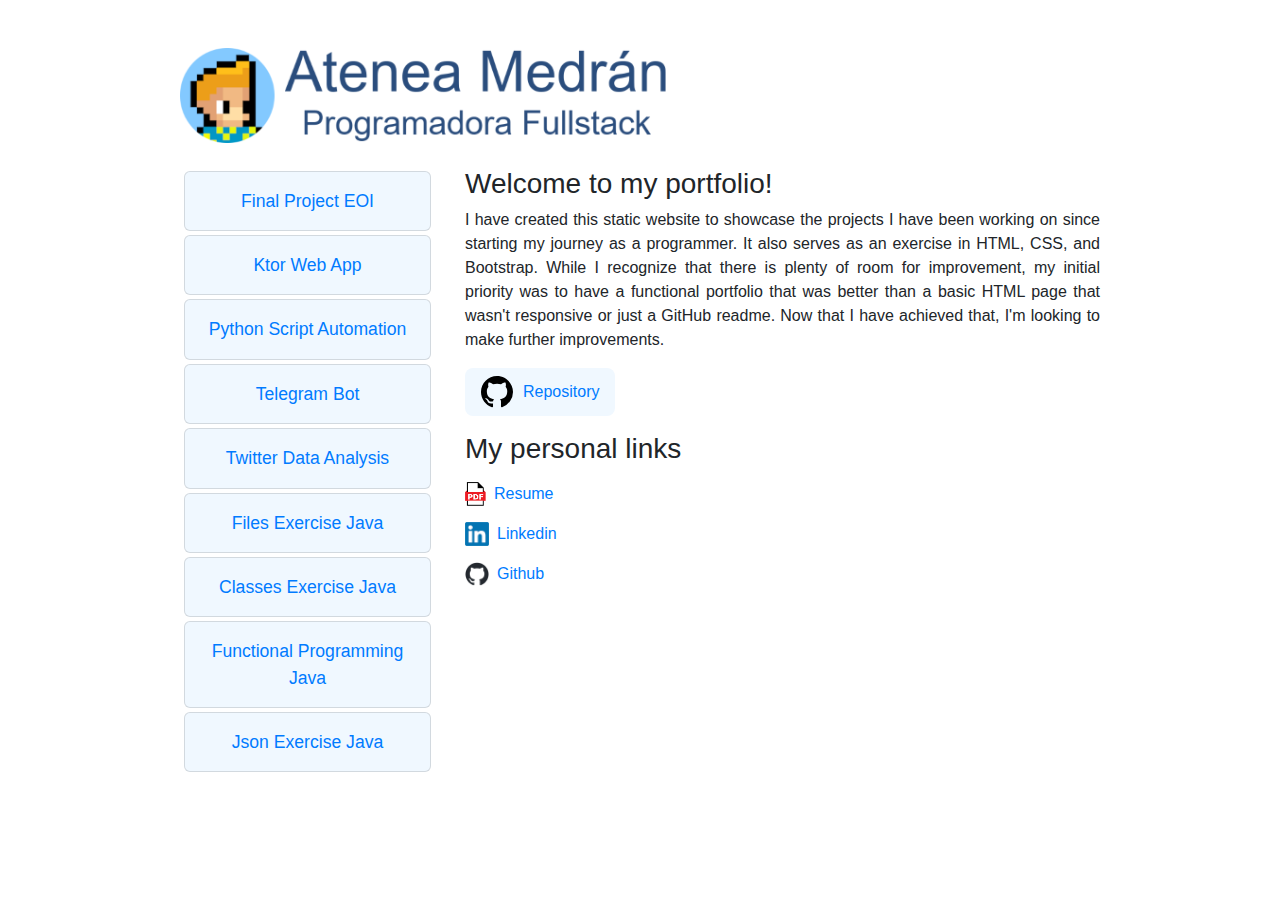
<file: index.html>
<!DOCTYPE html>
<html lang="es">

<head>
    <title>Atenea Medrán</title>
    <meta charset="utf-8">
    <meta name="viewport" content="width=device-width, initial-scale=1">

    <!-- CSS -->
    <link rel="icon" href="img/favicon.ico" type="image/x-icon">
    <link rel="stylesheet" href="https://cdn.jsdelivr.net/npm/bootstrap@4.3.1/dist/css/bootstrap.min.css"
        integrity="sha384-ggOyR0iXCbMQv3Xipma34MD+dH/1fQ784/j6cY/iJTQUOhcWr7x9JvoRxT2MZw1T" crossorigin="anonymous">
    <link rel="stylesheet" href="css/index-bootstrap.css">
    <link rel="stylesheet" href="css/custom-button.css">
</head>

<body>
    <div class="container mt-5 mb-4">
        <div class="row">
            <div class="col-6 offset-lg-1">
                <div class="logo">
                    <a href="https://atenea-medran.github.io/">
                        <img id="logo-name-img" src="img/logo-name.png" alt="logo" class="img-fluid">
                    </a>
                </div>
            </div>

            <div class="col-3 d-lg-none offset-1 my-auto">
                <div class="dropdown">
                    <button id="dropdown-button" class="btn btn-primary dropdown-toggle btn-responsive" type="button"
                        data-bs-toggle="dropdown" aria-expanded="false">
                        Projects
                    </button>
                    <ul class="dropdown-menu py-0" aria-labelledby="dropdown-button">
                        <li><a class="dropdown-item" href="proyecto-final-eoi.html">Final Project EOI</a></li>
                        <li><a class="dropdown-item custom-divider" href="historico-precio-luz.html">Ktor Web App</a>
                        </li>
                        <li><a class="dropdown-item custom-divider" href="python-scrypt-automation.html">Python Script
                                Automation</a></li>
                        <li><a class="dropdown-item custom-divider" href="telegram-bot.html">Telegram Bot</a></li>
                        <li><a class="dropdown-item custom-divider" href="twitter-data-analysis.html">Twitter Data
                                Analysis</a></li>
                        <li><a class="dropdown-item custom-divider" href="files-exercise.html">Files Exercise Java</a>
                        </li>
                        <li><a class="dropdown-item custom-divider" href="classes-exercise.html">Classes Exercise
                                Java</a></li>
                        <li><a class="dropdown-item custom-divider"
                                href="functional-programming-exercise.html">Functional Programming Java</a></li>
                        <li><a class="dropdown-item custom-divider" href="json-exercise.html">Json Exercise Java</a>
                        </li>
                    </ul>
                </div>
            </div>
        </div>
    </div>
    <div class="container">
        <div class="row justify-content-center">
            <div id="index" class="col d-none col-lg-3 d-lg-block">
                <a class="card" href="proyecto-final-eoi.html">
                    Final Project EOI
                </a>
                <a class="card" href="historico-precio-luz.html">
                    Ktor Web App
                </a>
                <a class="card" href="python-scrypt-automation.html">
                    Python Script Automation
                </a>
                <a class="card" href="telegram-bot.html">
                    Telegram Bot
                </a>
                <a class="card" href="twitter-data-analysis.html">
                    Twitter Data Analysis
                </a>
                <a class="card" href="files-exercise.html">
                    Files Exercise Java
                </a>
                <a class="card" href="classes-exercise.html">
                    Classes Exercise Java
                </a>
                <a class="card" href="functional-programming-exercise.html">
                    Functional Programming Java
                </a>
                <a class="card" href="json-exercise.html">
                    Json Exercise Java
                </a>
            </div>
            <div class="col-12 col-lg-7">
                <div id="main">
                    <h3>Welcome to my portfolio!</h3>
                    <p>I have created this static website to showcase the projects I have been working on since
                        starting
                        my journey as a programmer. It also serves as an exercise in HTML, CSS, and Bootstrap. While
                        I
                        recognize that there is plenty of room for improvement, my initial priority was to have a
                        functional portfolio that was better than a basic HTML page that wasn't responsive or just a
                        GitHub readme. Now that I have achieved that, I'm looking to make further improvements.
                    </p>
                    <div>
                        <a id="repository" href="https://github.com/atenea-medran/atenea-medran.github.io"
                            target="_blank">
                            <svg id="github-svg" xmlns="http://www.w3.org/2000/svg" class=" bi bi-github"
                                viewBox="0 0 16 16">
                                <path
                                    d="M8 0C3.58 0 0 3.58 0 8c0 3.54 2.29 6.53 5.47 7.59.4.07.55-.17.55-.38 0-.19-.01-.82-.01-1.49-2.01.37-2.53-.49-2.69-.94-.09-.23-.48-.94-.82-1.13-.28-.15-.68-.52-.01-.53.63-.01 1.08.58 1.23.82.72 1.21 1.87.87 2.33.66.07-.52.28-.87.51-1.07-1.78-.2-3.64-.89-3.64-3.95 0-.87.31-1.59.82-2.15-.08-.2-.36-1.02.08-2.12 0 0 .67-.21 2.2.82.64-.18 1.32-.27 2-.27.68 0 1.36.09 2 .27 1.53-1.04 2.2-.82 2.2-.82.44 1.1.16 1.92.08 2.12.51.56.82 1.27.82 2.15 0 3.07-1.87 3.75-3.65 3.95.29.25.54.73.54 1.48 0 1.07-.01 1.93-.01 2.2 0 .21.15.46.55.38A8.012 8.012 0 0 0 16 8c0-4.42-3.58-8-8-8z" />
                            </svg>
                            <p id="repository-text">
                                Repository
                            </p>
                        </a>
                    </div>
                    <h3 class="mb-3">My personal links</h3>
                    <div class="links d-flex mb-3">
                        <img class="mr-2" src="images/pdf_icon.png" alt="pdf_icon">
                        <a href="https://atenea-medran.github.io/pdfs/resume_atenea_medran.pdf" target="_blank">Resume</a>
                    </div>
                    <div class="links d-flex mb-3">
                        <img class="mr-2" src="images/linkedin_icon.png" alt="linkedin_icon">
                        <a href="https://www.linkedin.com/in/ateneamedran/" target="_blank">Linkedin</a>
                    </div>
                    <div class="links d-flex mb-3">
                        <img class="mr-2" src="images/github_logo.png" alt="linkedin_icon">
                        <a href="https://github.com/atenea-medran/" target="_blank">Github</a>
                    </div>
                </div>
            </div>
        </div>
    </div>

    <script src="https://cdn.jsdelivr.net/npm/bootstrap@5.1.1/dist/js/bootstrap.bundle.min.js"
        integrity="sha384-/bQdsTh/da6pkI1MST/rWKFNjaCP5gBSY4sEBT38Q/9RBh9AH40zEOg7Hlq2THRZ"
        crossorigin="anonymous"></script>

</body>

</html>
</file>
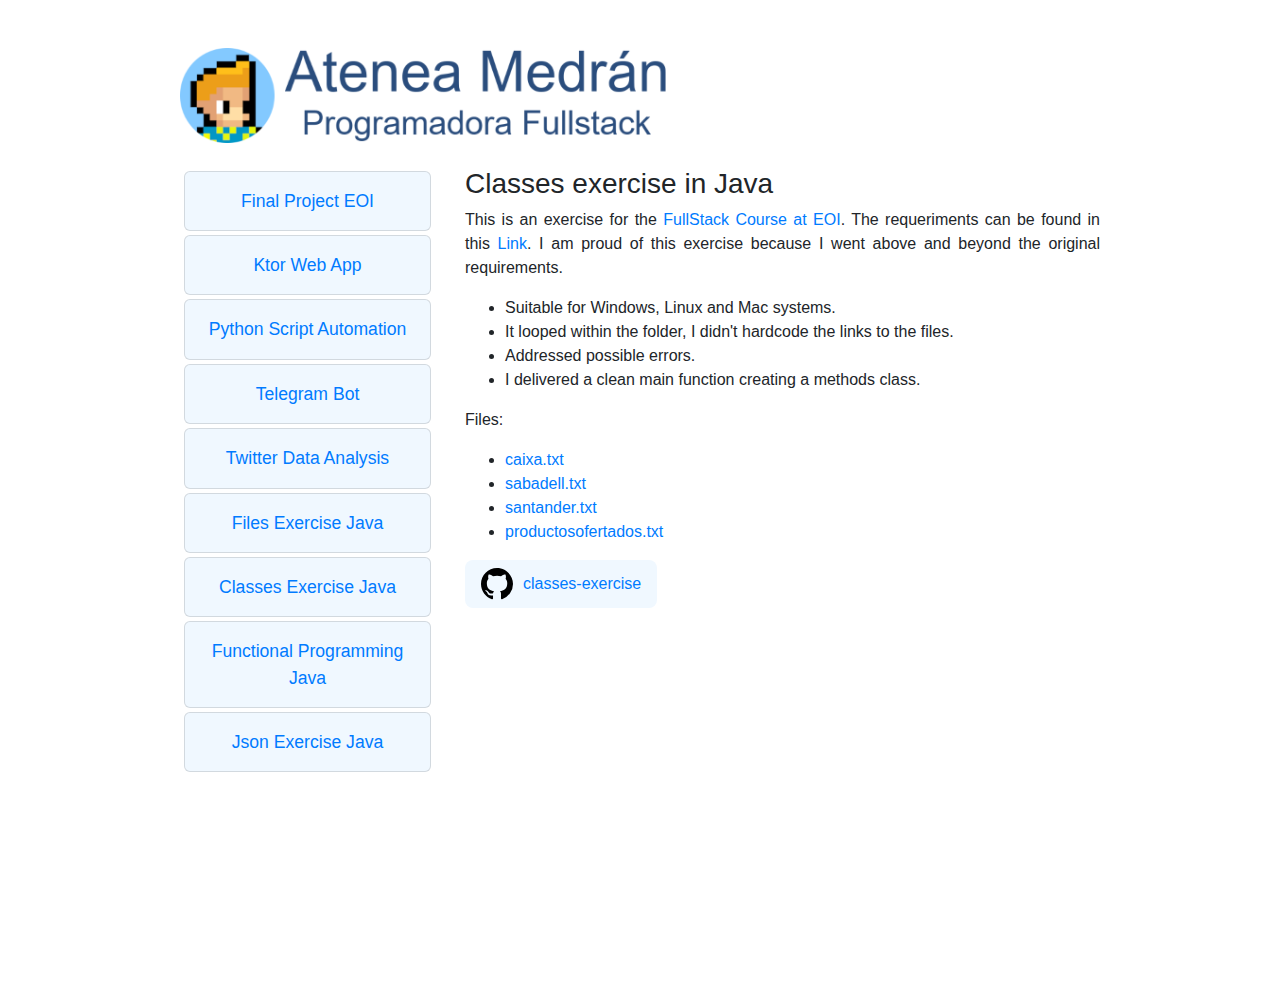
<file: classes-exercise.html>
<!DOCTYPE html>
<html lang="es">

<head>
    <title>Atenea Medrán</title>
    <meta charset="utf-8">
    <meta name="viewport" content="width=device-width, initial-scale=1">

    <!-- CSS -->
    <link rel="icon" href="img/favicon.ico" type="image/x-icon">
    <link rel="stylesheet" href="https://cdn.jsdelivr.net/npm/bootstrap@4.3.1/dist/css/bootstrap.min.css"
        integrity="sha384-ggOyR0iXCbMQv3Xipma34MD+dH/1fQ784/j6cY/iJTQUOhcWr7x9JvoRxT2MZw1T" crossorigin="anonymous">
    <link rel="stylesheet" href="css/index-bootstrap.css">
    <link rel="stylesheet" href="css/custom-button.css">
</head>

<body>
    <div class="container mt-5 mb-4">
        <div class="row">
            <div class="col-6 offset-lg-1">
                <div class="logo">
                    <a href="https://atenea-medran.github.io/">
                        <img id="logo-name-img" src="img/logo-name.png" alt="logo" class="img-fluid">
                    </a>
                </div>
            </div>

            <div class="col-3 d-lg-none offset-1 my-auto">
                <div class="dropdown">
                    <button id="dropdown-button" class="btn btn-primary dropdown-toggle btn-responsive" type="button"
                        data-bs-toggle="dropdown" aria-expanded="false">
                        Projects
                    </button>
                    <ul class="dropdown-menu py-0" aria-labelledby="dropdown-button">
                        <li><a class="dropdown-item" href="proyecto-final-eoi.html">Final Project EOI</a></li>
                        <li><a class="dropdown-item custom-divider" href="historico-precio-luz.html">Ktor Web App</a>
                        </li>
                        <li><a class="dropdown-item custom-divider" href="python-scrypt-automation.html">Python Script
                                Automation</a></li>
                        <li><a class="dropdown-item custom-divider" href="telegram-bot.html">Telegram Bot</a></li>
                        <li><a class="dropdown-item custom-divider" href="twitter-data-analysis.html">Twitter Data
                                Analysis</a></li>
                        <li><a class="dropdown-item custom-divider" href="files-exercise.html">Files Exercise Java</a>
                        </li>
                        <li><a class="dropdown-item custom-divider" href="classes-exercise.html">Classes Exercise
                                Java</a></li>
                        <li><a class="dropdown-item custom-divider"
                                href="functional-programming-exercise.html">Functional Programming Java</a></li>
                        <li><a class="dropdown-item custom-divider" href="json-exercise.html">Json Exercise Java</a>
                        </li>
                    </ul>
                </div>
            </div>
        </div>
    </div>
    <div class="container">
        <div class="row justify-content-center">
            <div id="index" class="col d-none col-lg-3 d-lg-block">
                <a class="card" href="proyecto-final-eoi.html">
                    Final Project EOI
                </a>
                <a class="card" href="historico-precio-luz.html">
                    Ktor Web App
                </a>
                <a class="card" href="python-scrypt-automation.html">
                    Python Script Automation
                </a>
                <a class="card" href="telegram-bot.html">
                    Telegram Bot
                </a>
                <a class="card" href="twitter-data-analysis.html">
                    Twitter Data Analysis
                </a>
                <a class="card" href="files-exercise.html">
                    Files Exercise Java
                </a>
                <a class="card" href="classes-exercise.html">
                    Classes Exercise Java
                </a>
                <a class="card" href="functional-programming-exercise.html">
                    Functional Programming Java
                </a>
                <a class="card" href="json-exercise.html">
                    Json Exercise Java
                </a>
            </div>
            <div class="col-12 col-lg-7">
                <div id="main">
                    <h3>Classes exercise in Java</h3>
                    <p>This is an exercise for the <a
                            href="https://www.eoi.es/es/cursos/90323/curso-de-programacion-en-java-fullstack-alicante"
                            target="_blank">
                            FullStack Course at EOI</a>. The requeriments can be found in this <a
                            href="pdfs/classes-exercise.pdf" target="_blank">Link</a>.
                        I am proud of this exercise because I went above and beyond the original requirements.
                    </p>
                    <ul>
                        <li>Suitable for Windows, Linux and Mac systems.</li>
                        <li>It looped within the folder, I didn't hardcode the links to the files.</li>
                        <li>Addressed possible errors.</li>
                        <li>I delivered a clean main function creating a methods class.</li>
                    </ul>
                    <p>Files:</p>
                    <ul>
                        <li><a href="exercises-files/clientes/caixa.txt" target="_blank">caixa.txt</a></li>
                        <li><a href="exercises-files/clientes/sabadell.txt" target="_blank">sabadell.txt</a></li>
                        <li><a href="exercises-files/clientes/santander.txt" target="_blank">santander.txt</a></li>
                        <li><a href="exercises-files/productos/productosofertados.txt"
                                target="_blank">productosofertados.txt</a></li>
                    </ul>
                    <div>
                        <a id="repository"
                            href="https://github.com/atenea-medran/atenea-medran/tree/main/Portfolio/My%20Projects/ejercicioDeClases"
                            target="_blank">
                            <svg id="github-svg" xmlns="http://www.w3.org/2000/svg class=" bi bi-github"
                                viewBox="0 0 16 16">
                                <path
                                    d="M8 0C3.58 0 0 3.58 0 8c0 3.54 2.29 6.53 5.47 7.59.4.07.55-.17.55-.38 0-.19-.01-.82-.01-1.49-2.01.37-2.53-.49-2.69-.94-.09-.23-.48-.94-.82-1.13-.28-.15-.68-.52-.01-.53.63-.01 1.08.58 1.23.82.72 1.21 1.87.87 2.33.66.07-.52.28-.87.51-1.07-1.78-.2-3.64-.89-3.64-3.95 0-.87.31-1.59.82-2.15-.08-.2-.36-1.02.08-2.12 0 0 .67-.21 2.2.82.64-.18 1.32-.27 2-.27.68 0 1.36.09 2 .27 1.53-1.04 2.2-.82 2.2-.82.44 1.1.16 1.92.08 2.12.51.56.82 1.27.82 2.15 0 3.07-1.87 3.75-3.65 3.95.29.25.54.73.54 1.48 0 1.07-.01 1.93-.01 2.2 0 .21.15.46.55.38A8.012 8.012 0 0 0 16 8c0-4.42-3.58-8-8-8z" />
                            </svg>
                            <p id="repository-text">
                                classes-exercise
                            </p>
                        </a>
                    </div>
                    <div class="embed-responsive embed-responsive-16by9">
                        <iframe src="https://www.youtube.com/embed/j87Hqr9hmuI" title="YouTube video player"
                            frameborder="0"
                            allow="accelerometer; autoplay; clipboard-write; encrypted-media; gyroscope; picture-in-picture; web-share"
                            allowfullscreen></iframe>
                    </div>
                </div>
            </div>
        </div>
    </div>

    <script src="https://cdn.jsdelivr.net/npm/bootstrap@5.1.1/dist/js/bootstrap.bundle.min.js"
        integrity="sha384-/bQdsTh/da6pkI1MST/rWKFNjaCP5gBSY4sEBT38Q/9RBh9AH40zEOg7Hlq2THRZ"
        crossorigin="anonymous"></script>

</body>

</html>
</file>
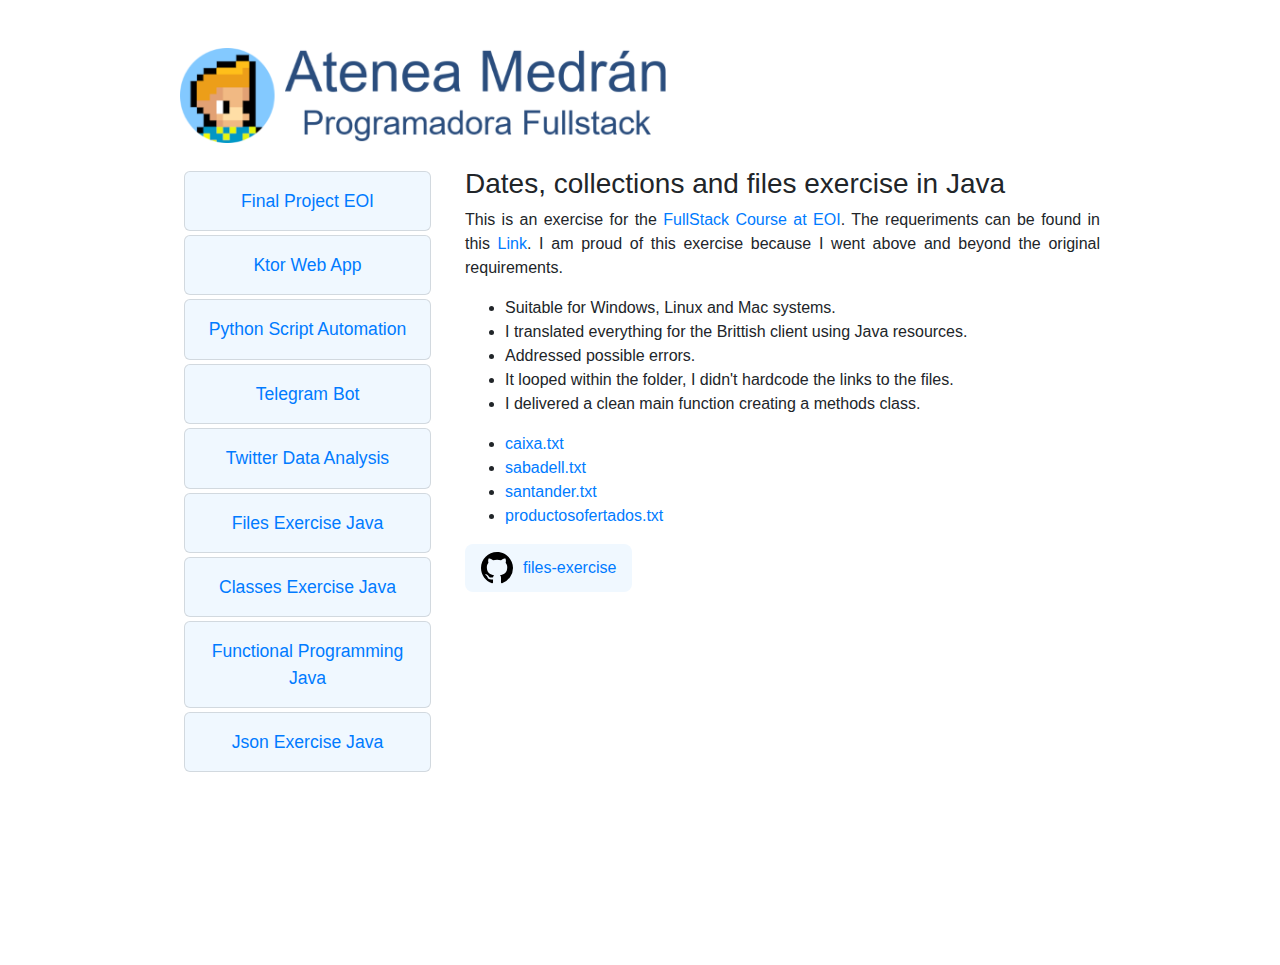
<file: files-exercise.html>
<!DOCTYPE html>
<html lang="es">

<head>
    <title>Atenea Medrán</title>
    <meta charset="utf-8">
    <meta name="viewport" content="width=device-width, initial-scale=1">

    <!-- CSS -->
    <link rel="icon" href="img/favicon.ico" type="image/x-icon">
    <link rel="stylesheet" href="https://cdn.jsdelivr.net/npm/bootstrap@4.3.1/dist/css/bootstrap.min.css"
        integrity="sha384-ggOyR0iXCbMQv3Xipma34MD+dH/1fQ784/j6cY/iJTQUOhcWr7x9JvoRxT2MZw1T" crossorigin="anonymous">
    <link rel="stylesheet" href="css/index-bootstrap.css">
    <link rel="stylesheet" href="css/custom-button.css">
</head>

<body>
    <div class="container mt-5 mb-4">
        <div class="row">
            <div class="col-6 offset-lg-1">
                <div class="logo">
                    <a href="https://atenea-medran.github.io/">
                        <img id="logo-name-img" src="img/logo-name.png" alt="logo" class="img-fluid">
                    </a>
                </div>
            </div>

            <div class="col-3 d-lg-none offset-1 my-auto">
                <div class="dropdown">
                    <button id="dropdown-button" class="btn btn-primary dropdown-toggle btn-responsive" type="button"
                        data-bs-toggle="dropdown" aria-expanded="false">
                        Projects
                    </button>
                    <ul class="dropdown-menu py-0" aria-labelledby="dropdown-button">
                        <li><a class="dropdown-item" href="proyecto-final-eoi.html">Final Project EOI</a></li>
                        <li><a class="dropdown-item custom-divider" href="historico-precio-luz.html">Ktor Web App</a>
                        </li>
                        <li><a class="dropdown-item custom-divider" href="python-scrypt-automation.html">Python Script
                                Automation</a></li>
                        <li><a class="dropdown-item custom-divider" href="telegram-bot.html">Telegram Bot</a></li>
                        <li><a class="dropdown-item custom-divider" href="twitter-data-analysis.html">Twitter Data
                                Analysis</a></li>
                        <li><a class="dropdown-item custom-divider" href="files-exercise.html">Files Exercise Java</a>
                        </li>
                        <li><a class="dropdown-item custom-divider" href="classes-exercise.html">Classes Exercise
                                Java</a></li>
                        <li><a class="dropdown-item custom-divider"
                                href="functional-programming-exercise.html">Functional Programming Java</a></li>
                        <li><a class="dropdown-item custom-divider" href="json-exercise.html">Json Exercise Java</a>
                        </li>
                    </ul>
                </div>
            </div>
        </div>
    </div>
    <div class="container">
        <div class="row justify-content-center">
            <div id="index" class="col d-none col-lg-3 d-lg-block">
                <a class="card" href="proyecto-final-eoi.html">
                    Final Project EOI
                </a>
                <a class="card" href="historico-precio-luz.html">
                    Ktor Web App
                </a>
                <a class="card" href="python-scrypt-automation.html">
                    Python Script Automation
                </a>
                <a class="card" href="telegram-bot.html">
                    Telegram Bot
                </a>
                <a class="card" href="twitter-data-analysis.html">
                    Twitter Data Analysis
                </a>
                <a class="card" href="files-exercise.html">
                    Files Exercise Java
                </a>
                <a class="card" href="classes-exercise.html">
                    Classes Exercise Java
                </a>
                <a class="card" href="functional-programming-exercise.html">
                    Functional Programming Java
                </a>
                <a class="card" href="json-exercise.html">
                    Json Exercise Java
                </a>
            </div>
            <div class="col-12 col-lg-7">
                <div id="main">
                    <h3>Dates, collections and files exercise in Java</h3>
                    <p>This is an exercise for the <a
                            href="https://www.eoi.es/es/cursos/90323/curso-de-programacion-en-java-fullstack-alicante"
                            target="_blank">
                            FullStack Course at EOI</a>. The requeriments can be found in this <a
                            href="pdfs/files-exercise.pdf" target="_blank">Link</a>.
                        I am proud of this exercise because I went above and beyond the original requirements.
                    </p>
                    <ul>
                        <li>Suitable for Windows, Linux and Mac systems.</li>
                        <li>I translated everything for the Brittish client using Java resources.</li>
                        <li>Addressed possible errors.</li>
                        <li>It looped within the folder, I didn't hardcode the links to the files.</li>
                        <li>I delivered a clean main function creating a methods class.</li>
                    </ul>
                    <ul>
                        <li><a href="exercises-files/clientes/caixa.txt" target="_blank">caixa.txt</a></li>
                        <li><a href="exercises-files/clientes/sabadell.txt" target="_blank">sabadell.txt</a></li>
                        <li><a href="exercises-files/clientes/santander.txt" target="_blank">santander.txt</a></li>
                        <li><a href="exercises-files/productos/productosofertados.txt"
                                target="_blank">productosofertados.txt</a></li>
                    </ul>
                    <div>
                        <a id="repository"
                            href="https://github.com/atenea-medran/atenea-medran/tree/main/Portfolio/My%20Projects/ejercicioFicherosFechasColecciones"
                            target="_blank">
                            <svg id="github-svg" xmlns="http://www.w3.org/2000/svg class=" bi bi-github"
                                viewBox="0 0 16 16">
                                <path
                                    d="M8 0C3.58 0 0 3.58 0 8c0 3.54 2.29 6.53 5.47 7.59.4.07.55-.17.55-.38 0-.19-.01-.82-.01-1.49-2.01.37-2.53-.49-2.69-.94-.09-.23-.48-.94-.82-1.13-.28-.15-.68-.52-.01-.53.63-.01 1.08.58 1.23.82.72 1.21 1.87.87 2.33.66.07-.52.28-.87.51-1.07-1.78-.2-3.64-.89-3.64-3.95 0-.87.31-1.59.82-2.15-.08-.2-.36-1.02.08-2.12 0 0 .67-.21 2.2.82.64-.18 1.32-.27 2-.27.68 0 1.36.09 2 .27 1.53-1.04 2.2-.82 2.2-.82.44 1.1.16 1.92.08 2.12.51.56.82 1.27.82 2.15 0 3.07-1.87 3.75-3.65 3.95.29.25.54.73.54 1.48 0 1.07-.01 1.93-.01 2.2 0 .21.15.46.55.38A8.012 8.012 0 0 0 16 8c0-4.42-3.58-8-8-8z" />
                            </svg>
                            <p id="repository-text">
                                files-exercise
                            </p>
                        </a>
                    </div>
                    <div class="embed-responsive embed-responsive-16by9">
                        <iframe src="https://www.youtube.com/embed/-gkP0KoEs7Q" title="YouTube video player"
                            frameborder="0"
                            allow="accelerometer; autoplay; clipboard-write; encrypted-media; gyroscope; picture-in-picture; web-share"
                            allowfullscreen></iframe>
                    </div>
                </div>
            </div>
        </div>
    </div>

    <script src="https://cdn.jsdelivr.net/npm/bootstrap@5.1.1/dist/js/bootstrap.bundle.min.js"
        integrity="sha384-/bQdsTh/da6pkI1MST/rWKFNjaCP5gBSY4sEBT38Q/9RBh9AH40zEOg7Hlq2THRZ"
        crossorigin="anonymous"></script>

</body>

</html>
</file>
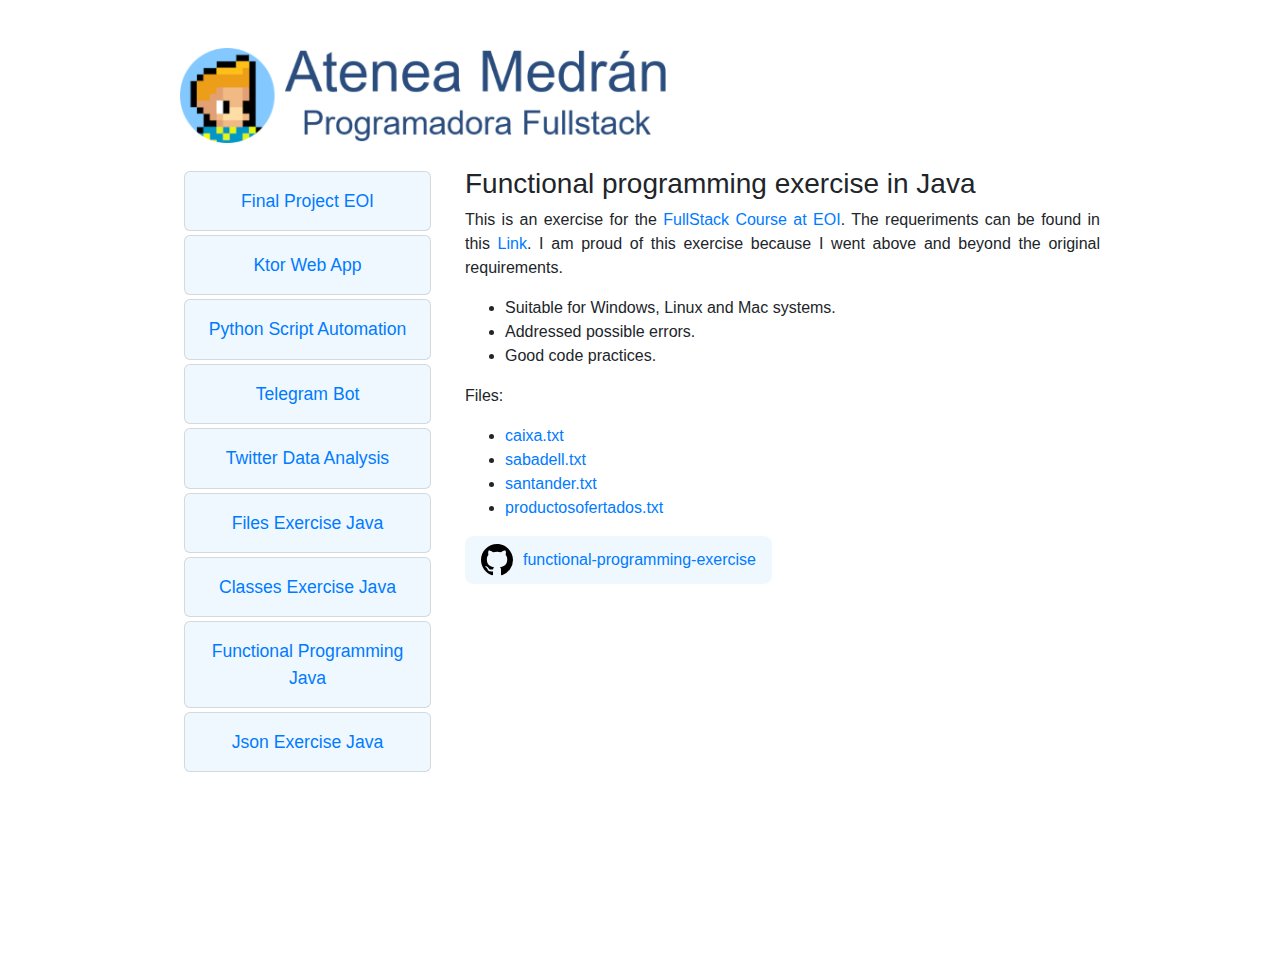
<file: functional-programming-exercise.html>
<!DOCTYPE html>
<html lang="es">

<head>
    <title>Atenea Medrán</title>
    <meta charset="utf-8">
    <meta name="viewport" content="width=device-width, initial-scale=1">

    <!-- CSS -->
    <link rel="icon" href="img/favicon.ico" type="image/x-icon">
    <link rel="stylesheet" href="https://cdn.jsdelivr.net/npm/bootstrap@4.3.1/dist/css/bootstrap.min.css"
        integrity="sha384-ggOyR0iXCbMQv3Xipma34MD+dH/1fQ784/j6cY/iJTQUOhcWr7x9JvoRxT2MZw1T" crossorigin="anonymous">
    <link rel="stylesheet" href="css/index-bootstrap.css">
    <link rel="stylesheet" href="css/custom-button.css">
</head>

<body>
    <div class="container mt-5 mb-4">
        <div class="row">
            <div class="col-6 offset-lg-1">
                <div class="logo">
                    <a href="https://atenea-medran.github.io/">
                        <img id="logo-name-img" src="img/logo-name.png" alt="logo" class="img-fluid">
                    </a>
                </div>
            </div>

            <div class="col-3 d-lg-none offset-1 my-auto">
                <div class="dropdown">
                    <button id="dropdown-button" class="btn btn-primary dropdown-toggle btn-responsive" type="button"
                        data-bs-toggle="dropdown" aria-expanded="false">
                        Projects
                    </button>
                    <ul class="dropdown-menu py-0" aria-labelledby="dropdown-button">
                        <li><a class="dropdown-item" href="proyecto-final-eoi.html">Final Project EOI</a></li>
                        <li><a class="dropdown-item custom-divider" href="historico-precio-luz.html">Ktor Web App</a>
                        </li>
                        <li><a class="dropdown-item custom-divider" href="python-scrypt-automation.html">Python Script
                                Automation</a></li>
                        <li><a class="dropdown-item custom-divider" href="telegram-bot.html">Telegram Bot</a></li>
                        <li><a class="dropdown-item custom-divider" href="twitter-data-analysis.html">Twitter Data
                                Analysis</a></li>
                        <li><a class="dropdown-item custom-divider" href="files-exercise.html">Files Exercise Java</a>
                        </li>
                        <li><a class="dropdown-item custom-divider" href="classes-exercise.html">Classes Exercise
                                Java</a></li>
                        <li><a class="dropdown-item custom-divider"
                                href="functional-programming-exercise.html">Functional Programming Java</a></li>
                        <li><a class="dropdown-item custom-divider" href="json-exercise.html">Json Exercise Java</a>
                        </li>
                    </ul>
                </div>
            </div>
        </div>
    </div>
    <div class="container">
        <div class="row justify-content-center">
            <div id="index" class="col d-none col-lg-3 d-lg-block">
                <a class="card" href="proyecto-final-eoi.html">
                    Final Project EOI
                </a>
                <a class="card" href="historico-precio-luz.html">
                    Ktor Web App
                </a>
                <a class="card" href="python-scrypt-automation.html">
                    Python Script Automation
                </a>
                <a class="card" href="telegram-bot.html">
                    Telegram Bot
                </a>
                <a class="card" href="twitter-data-analysis.html">
                    Twitter Data Analysis
                </a>
                <a class="card" href="files-exercise.html">
                    Files Exercise Java
                </a>
                <a class="card" href="classes-exercise.html">
                    Classes Exercise Java
                </a>
                <a class="card" href="functional-programming-exercise.html">
                    Functional Programming Java
                </a>
                <a class="card" href="json-exercise.html">
                    Json Exercise Java
                </a>
            </div>
            <div class="col-12 col-lg-7">
                <div id="main">
                    <h3>Functional programming exercise in Java</h3>
                    <p>This is an exercise for the <a
                            href="https://www.eoi.es/es/cursos/90323/curso-de-programacion-en-java-fullstack-alicante"
                            target="_blank">
                            FullStack Course at EOI</a>. The requeriments can be found in this <a
                            href="pdfs/functional-programming-exercise.pdf" target="_blank">Link</a>.
                        I am proud of this exercise because I went above and beyond the original requirements.
                    </p>
                    <ul>
                        <li>Suitable for Windows, Linux and Mac systems.</li>
                        <li>Addressed possible errors.</li>
                        <li>Good code practices.</li>
                    </ul>
                    <p>Files:</p>
                    <ul>
                        <li><a href="exercises-files/clientes/caixa.txt" target="_blank">caixa.txt</a></li>
                        <li><a href="exercises-files/clientes/sabadell.txt" target="_blank">sabadell.txt</a></li>
                        <li><a href="exercises-files/clientes/santander.txt" target="_blank">santander.txt</a></li>
                        <li><a href="exercises-files/productos/productosofertados.txt"
                                target="_blank">productosofertados.txt</a></li>
                    </ul>
                    <div>
                        <a id="repository"
                            href="https://github.com/atenea-medran/atenea-medran/tree/main/Portfolio/My%20Projects/ejercicioProgramacionFuncional"
                            target="_blank">
                            <svg id="github-svg" xmlns="http://www.w3.org/2000/svg class=" bi bi-github"
                                viewBox="0 0 16 16">
                                <path
                                    d="M8 0C3.58 0 0 3.58 0 8c0 3.54 2.29 6.53 5.47 7.59.4.07.55-.17.55-.38 0-.19-.01-.82-.01-1.49-2.01.37-2.53-.49-2.69-.94-.09-.23-.48-.94-.82-1.13-.28-.15-.68-.52-.01-.53.63-.01 1.08.58 1.23.82.72 1.21 1.87.87 2.33.66.07-.52.28-.87.51-1.07-1.78-.2-3.64-.89-3.64-3.95 0-.87.31-1.59.82-2.15-.08-.2-.36-1.02.08-2.12 0 0 .67-.21 2.2.82.64-.18 1.32-.27 2-.27.68 0 1.36.09 2 .27 1.53-1.04 2.2-.82 2.2-.82.44 1.1.16 1.92.08 2.12.51.56.82 1.27.82 2.15 0 3.07-1.87 3.75-3.65 3.95.29.25.54.73.54 1.48 0 1.07-.01 1.93-.01 2.2 0 .21.15.46.55.38A8.012 8.012 0 0 0 16 8c0-4.42-3.58-8-8-8z" />
                            </svg>
                            <p id="repository-text">
                                functional-programming-exercise
                            </p>
                        </a>
                    </div>
                    <div class="embed-responsive embed-responsive-16by9">
                        <iframe src="https://www.youtube.com/embed/g2Vy0NwZnm8" title="YouTube video player"
                            frameborder="0"
                            allow="accelerometer; autoplay; clipboard-write; encrypted-media; gyroscope; picture-in-picture; web-share"
                            allowfullscreen></iframe>
                    </div>
                </div>
            </div>
        </div>
    </div>

    <script src="https://cdn.jsdelivr.net/npm/bootstrap@5.1.1/dist/js/bootstrap.bundle.min.js"
        integrity="sha384-/bQdsTh/da6pkI1MST/rWKFNjaCP5gBSY4sEBT38Q/9RBh9AH40zEOg7Hlq2THRZ"
        crossorigin="anonymous"></script>

</body>

</html>
</file>
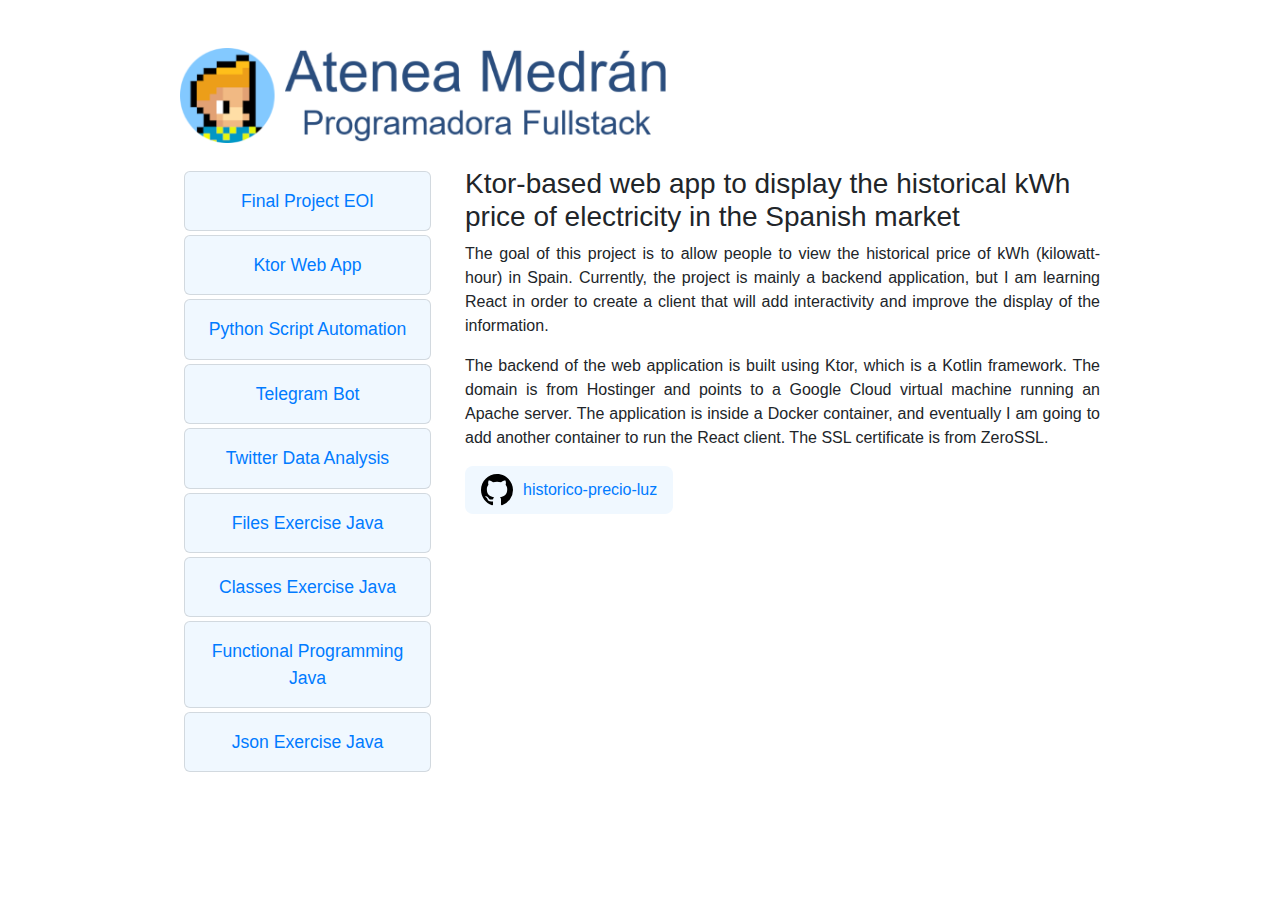
<file: historico-precio-luz.html>
<!DOCTYPE html>
<html lang="es">

<head>
    <title>Atenea Medrán</title>
    <meta charset="utf-8">
    <meta name="viewport" content="width=device-width, initial-scale=1">

    <!-- CSS -->
    <link rel="icon" href="img/favicon.ico" type="image/x-icon">
    <link rel="stylesheet" href="https://cdn.jsdelivr.net/npm/bootstrap@4.3.1/dist/css/bootstrap.min.css"
        integrity="sha384-ggOyR0iXCbMQv3Xipma34MD+dH/1fQ784/j6cY/iJTQUOhcWr7x9JvoRxT2MZw1T" crossorigin="anonymous">
    <link rel="stylesheet" href="css/index-bootstrap.css">
    <link rel="stylesheet" href="css/custom-button.css">
</head>

<body>
    <div class="container mt-5 mb-4">
        <div class="row">
            <div class="col-6 offset-lg-1">
                <div class="logo">
                    <a href="https://atenea-medran.github.io/">
                        <img id="logo-name-img" src="img/logo-name.png" alt="logo" class="img-fluid">
                    </a>
                </div>
            </div>

            <div class="col-3 d-lg-none offset-1 my-auto">
                <div class="dropdown">
                    <button id="dropdown-button" class="btn btn-primary dropdown-toggle btn-responsive" type="button"
                        data-bs-toggle="dropdown" aria-expanded="false">
                        Projects
                    </button>
                    <ul class="dropdown-menu py-0" aria-labelledby="dropdown-button">
                        <li><a class="dropdown-item" href="proyecto-final-eoi.html">Final Project EOI</a></li>
                        <li><a class="dropdown-item custom-divider" href="historico-precio-luz.html">Ktor Web App</a>
                        </li>
                        <li><a class="dropdown-item custom-divider" href="python-scrypt-automation.html">Python Script
                                Automation</a></li>
                        <li><a class="dropdown-item custom-divider" href="telegram-bot.html">Telegram Bot</a></li>
                        <li><a class="dropdown-item custom-divider" href="twitter-data-analysis.html">Twitter Data
                                Analysis</a></li>
                        <li><a class="dropdown-item custom-divider" href="files-exercise.html">Files Exercise Java</a>
                        </li>
                        <li><a class="dropdown-item custom-divider" href="classes-exercise.html">Classes Exercise
                                Java</a></li>
                        <li><a class="dropdown-item custom-divider"
                                href="functional-programming-exercise.html">Functional Programming Java</a></li>
                        <li><a class="dropdown-item custom-divider" href="json-exercise.html">Json Exercise Java</a>
                        </li>
                    </ul>
                </div>
            </div>
        </div>
    </div>
    <div class="container">
        <div class="row justify-content-center">
            <div id="index" class="col d-none col-lg-3 d-lg-block">
                <a class="card" href="proyecto-final-eoi.html">
                    Final Project EOI
                </a>
                <a class="card" href="historico-precio-luz.html">
                    Ktor Web App
                </a>
                <a class="card" href="python-scrypt-automation.html">
                    Python Script Automation
                </a>
                <a class="card" href="telegram-bot.html">
                    Telegram Bot
                </a>
                <a class="card" href="twitter-data-analysis.html">
                    Twitter Data Analysis
                </a>
                <a class="card" href="files-exercise.html">
                    Files Exercise Java
                </a>
                <a class="card" href="classes-exercise.html">
                    Classes Exercise Java
                </a>
                <a class="card" href="functional-programming-exercise.html">
                    Functional Programming Java
                </a>
                <a class="card" href="json-exercise.html">
                    Json Exercise Java
                </a>
            </div>
            <div class="col-12 col-lg-7">
                <div id="main">
                    <h3>Ktor-based web app to display the historical kWh price of electricity in the Spanish market</h3>
                    <p>The goal of this project is to allow people to view the historical price of kWh (kilowatt-hour)
                        in Spain.
                        Currently, the project is mainly a backend application, but I am learning React in order to
                        create a
                        client that will add interactivity and improve the display of the information.</p>
                    <p>The backend of the web application is built using Ktor, which is a Kotlin framework. The domain
                        is from
                        Hostinger and points to a Google Cloud virtual machine running an Apache server. The application
                        is inside
                        a Docker container, and eventually I am going to add another container to run the React client.
                        The SSL certificate is from ZeroSSL.
                    </p>
                    <div>
                        <a id="repository" href="https://github.com/atenea-medran/historico-precio-luz" target="_blank">
                            <svg id="github-svg" xmlns="http://www.w3.org/2000/svg class=" bi bi-github"
                                viewBox="0 0 16 16">
                                <path
                                    d="M8 0C3.58 0 0 3.58 0 8c0 3.54 2.29 6.53 5.47 7.59.4.07.55-.17.55-.38 0-.19-.01-.82-.01-1.49-2.01.37-2.53-.49-2.69-.94-.09-.23-.48-.94-.82-1.13-.28-.15-.68-.52-.01-.53.63-.01 1.08.58 1.23.82.72 1.21 1.87.87 2.33.66.07-.52.28-.87.51-1.07-1.78-.2-3.64-.89-3.64-3.95 0-.87.31-1.59.82-2.15-.08-.2-.36-1.02.08-2.12 0 0 .67-.21 2.2.82.64-.18 1.32-.27 2-.27.68 0 1.36.09 2 .27 1.53-1.04 2.2-.82 2.2-.82.44 1.1.16 1.92.08 2.12.51.56.82 1.27.82 2.15 0 3.07-1.87 3.75-3.65 3.95.29.25.54.73.54 1.48 0 1.07-.01 1.93-.01 2.2 0 .21.15.46.55.38A8.012 8.012 0 0 0 16 8c0-4.42-3.58-8-8-8z" />
                            </svg>
                            <p id="repository-text">
                                historico-precio-luz
                            </p>
                        </a>
                    </div>
                    <div class="embed-responsive embed-responsive-16by9">
                        <iframe src="https://www.youtube.com/embed/XnKHYeWmeNY" title="YouTube video player"
                            frameborder="0"
                            allow="accelerometer; autoplay; clipboard-write; encrypted-media; gyroscope; picture-in-picture; web-share"
                            allowfullscreen>
                        </iframe>
                    </div>
                </div>
            </div>
        </div>
    </div>

    <script src="https://cdn.jsdelivr.net/npm/bootstrap@5.1.1/dist/js/bootstrap.bundle.min.js"
        integrity="sha384-/bQdsTh/da6pkI1MST/rWKFNjaCP5gBSY4sEBT38Q/9RBh9AH40zEOg7Hlq2THRZ"
        crossorigin="anonymous"></script>

</body>

</html>
</file>
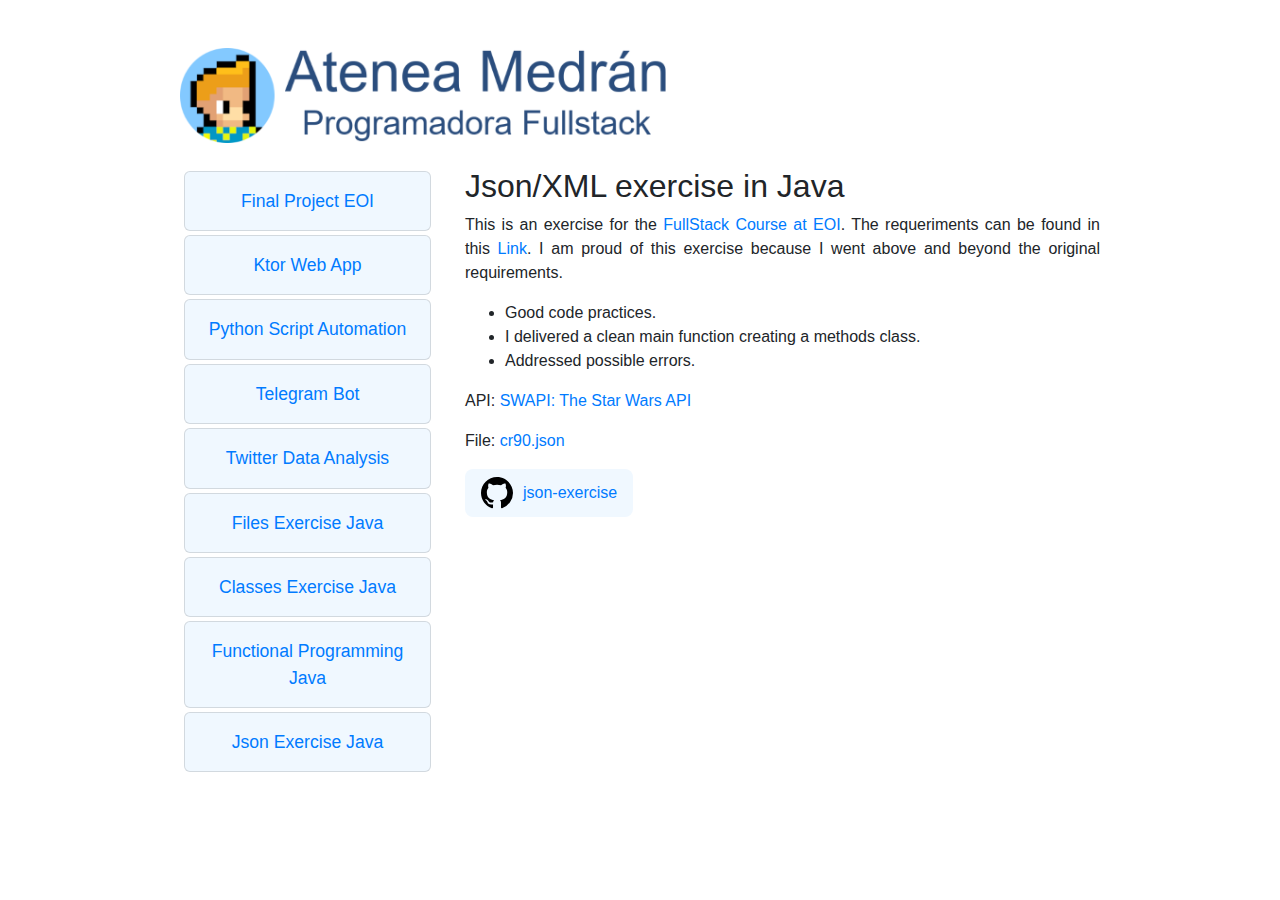
<file: json-exercise.html>
<!DOCTYPE html>
<html lang="es">

<head>
    <title>Atenea Medrán</title>
    <meta charset="utf-8">
    <meta name="viewport" content="width=device-width, initial-scale=1">

    <!-- CSS -->
    <link rel="icon" href="img/favicon.ico" type="image/x-icon">
    <link rel="stylesheet" href="https://cdn.jsdelivr.net/npm/bootstrap@4.3.1/dist/css/bootstrap.min.css"
        integrity="sha384-ggOyR0iXCbMQv3Xipma34MD+dH/1fQ784/j6cY/iJTQUOhcWr7x9JvoRxT2MZw1T" crossorigin="anonymous">
    <link rel="stylesheet" href="css/index-bootstrap.css">
    <link rel="stylesheet" href="css/custom-button.css">
</head>

<body>
    <div class="container mt-5 mb-4">
        <div class="row">
            <div class="col-6 offset-lg-1">
                <div class="logo">
                    <a href="https://atenea-medran.github.io/">
                        <img id="logo-name-img" src="img/logo-name.png" alt="logo" class="img-fluid">
                    </a>
                </div>
            </div>

            <div class="col-3 d-lg-none offset-1 my-auto">
                <div class="dropdown">
                    <button id="dropdown-button" class="btn btn-primary dropdown-toggle btn-responsive" type="button"
                        data-bs-toggle="dropdown" aria-expanded="false">
                        Projects
                    </button>
                    <ul class="dropdown-menu py-0" aria-labelledby="dropdown-button">
                        <li><a class="dropdown-item" href="proyecto-final-eoi.html">Final Project EOI</a></li>
                        <li><a class="dropdown-item custom-divider" href="historico-precio-luz.html">Ktor Web App</a>
                        </li>
                        <li><a class="dropdown-item custom-divider" href="python-scrypt-automation.html">Python Script
                                Automation</a></li>
                        <li><a class="dropdown-item custom-divider" href="telegram-bot.html">Telegram Bot</a></li>
                        <li><a class="dropdown-item custom-divider" href="twitter-data-analysis.html">Twitter Data
                                Analysis</a></li>
                        <li><a class="dropdown-item custom-divider" href="files-exercise.html">Files Exercise Java</a>
                        </li>
                        <li><a class="dropdown-item custom-divider" href="classes-exercise.html">Classes Exercise
                                Java</a></li>
                        <li><a class="dropdown-item custom-divider"
                                href="functional-programming-exercise.html">Functional Programming Java</a></li>
                        <li><a class="dropdown-item custom-divider" href="json-exercise.html">Json Exercise Java</a>
                        </li>
                    </ul>
                </div>
            </div>
        </div>
    </div>
    <div class="container">
        <div class="row justify-content-center">
            <div id="index" class="col d-none col-lg-3 d-lg-block">
                <a class="card" href="proyecto-final-eoi.html">
                    Final Project EOI
                </a>
                <a class="card" href="historico-precio-luz.html">
                    Ktor Web App
                </a>
                <a class="card" href="python-scrypt-automation.html">
                    Python Script Automation
                </a>
                <a class="card" href="telegram-bot.html">
                    Telegram Bot
                </a>
                <a class="card" href="twitter-data-analysis.html">
                    Twitter Data Analysis
                </a>
                <a class="card" href="files-exercise.html">
                    Files Exercise Java
                </a>
                <a class="card" href="classes-exercise.html">
                    Classes Exercise Java
                </a>
                <a class="card" href="functional-programming-exercise.html">
                    Functional Programming Java
                </a>
                <a class="card" href="json-exercise.html">
                    Json Exercise Java
                </a>
            </div>
            <div class="col-12 col-lg-7">
                <div id="main">
                    <h2>Json/XML exercise in Java</h2>
                    <p>This is an exercise for the <a
                            href="https://www.eoi.es/es/cursos/90323/curso-de-programacion-en-java-fullstack-alicante"
                            target="_blank">
                            FullStack Course at EOI</a>. The requeriments can be found in this <a
                            href="pdfs/json-exercise.pdf" target="_blank">Link</a>.
                        I am proud of this exercise because I went above and beyond the original requirements.
                    </p>
                    <ul>
                        <li>Good code practices.</li>
                        <li>I delivered a clean main function creating a methods class.</li>
                        <li>Addressed possible errors.</li>
                    </ul>
                    <p>API: <a href="https://swapi.dev/" target="_blank">SWAPI: The Star Wars API</a></p>
                    <p>File: <a href="exercises-files/swapi/cr90.json" target="_blank">cr90.json</p>
                    <div>
                        <a id="repository"
                            href="https://github.com/atenea-medran/atenea-medran/tree/main/Portfolio/My%20Projects/ejercicioJson"
                            target="_blank">
                            <svg id="github-svg" xmlns="http://www.w3.org/2000/svg class=" bi bi-github"
                                viewBox="0 0 16 16">
                                <path
                                    d="M8 0C3.58 0 0 3.58 0 8c0 3.54 2.29 6.53 5.47 7.59.4.07.55-.17.55-.38 0-.19-.01-.82-.01-1.49-2.01.37-2.53-.49-2.69-.94-.09-.23-.48-.94-.82-1.13-.28-.15-.68-.52-.01-.53.63-.01 1.08.58 1.23.82.72 1.21 1.87.87 2.33.66.07-.52.28-.87.51-1.07-1.78-.2-3.64-.89-3.64-3.95 0-.87.31-1.59.82-2.15-.08-.2-.36-1.02.08-2.12 0 0 .67-.21 2.2.82.64-.18 1.32-.27 2-.27.68 0 1.36.09 2 .27 1.53-1.04 2.2-.82 2.2-.82.44 1.1.16 1.92.08 2.12.51.56.82 1.27.82 2.15 0 3.07-1.87 3.75-3.65 3.95.29.25.54.73.54 1.48 0 1.07-.01 1.93-.01 2.2 0 .21.15.46.55.38A8.012 8.012 0 0 0 16 8c0-4.42-3.58-8-8-8z" />
                            </svg>
                            <p id="repository-text">
                                json-exercise
                            </p>
                        </a>
                    </div>
                    <div class="embed-responsive embed-responsive-16by9">
                        <iframe width="560" height="315" src="https://www.youtube.com/embed/fO67b3GTgbk"
                            title="YouTube video player" frameborder="0"
                            allow="accelerometer; autoplay; clipboard-write; encrypted-media; gyroscope; picture-in-picture; web-share"
                            allowfullscreen></iframe>
                    </div>
                </div>
            </div>
        </div>
    </div>

    <script src="https://cdn.jsdelivr.net/npm/bootstrap@5.1.1/dist/js/bootstrap.bundle.min.js"
        integrity="sha384-/bQdsTh/da6pkI1MST/rWKFNjaCP5gBSY4sEBT38Q/9RBh9AH40zEOg7Hlq2THRZ"
        crossorigin="anonymous"></script>

</body>

</html>
</file>
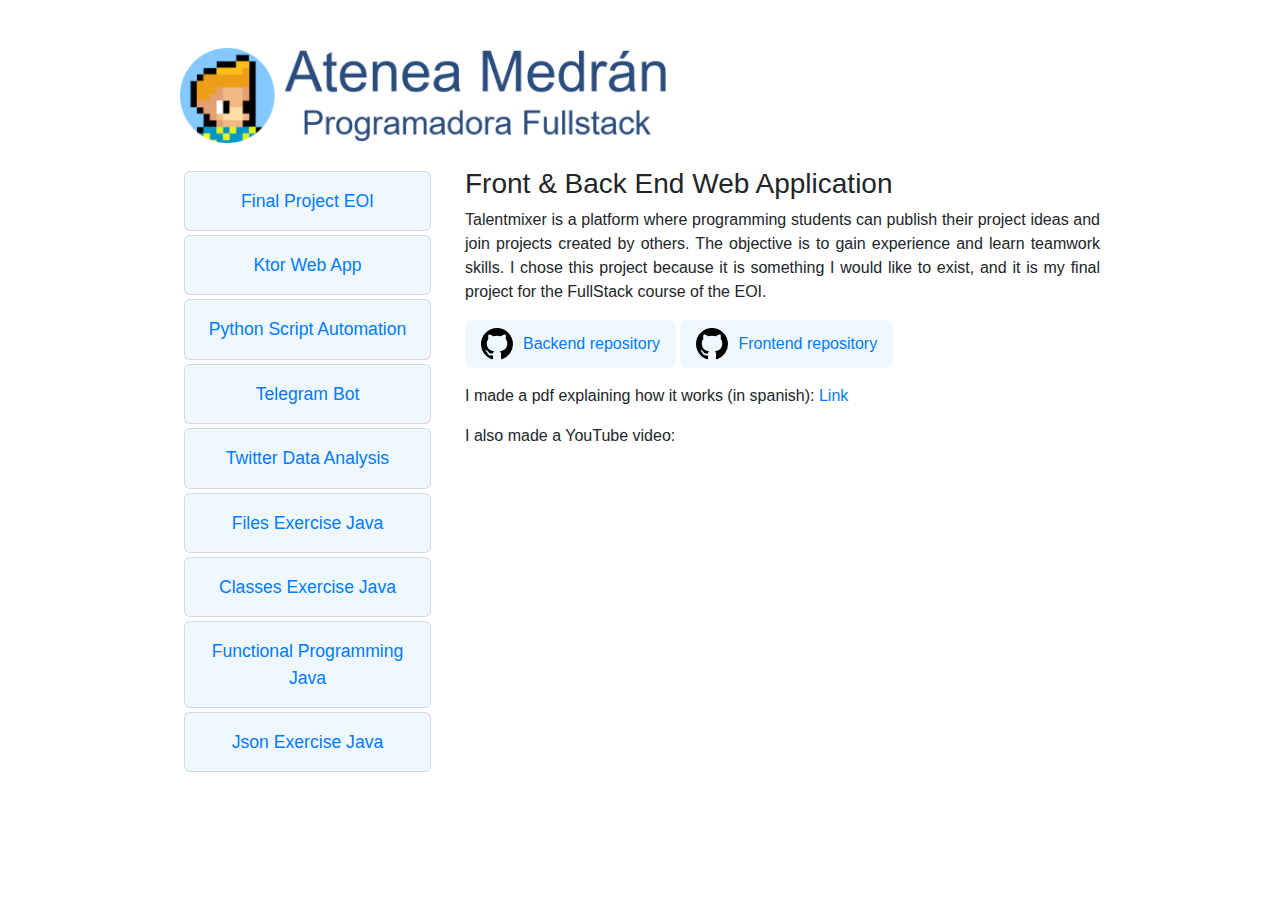
<file: proyecto-final-eoi.html>
<!DOCTYPE html>
<html lang="es">

<head>
    <title>Atenea Medrán</title>
    <meta charset="utf-8">
    <meta name="viewport" content="width=device-width, initial-scale=1">

    <!-- CSS -->
    <link rel="icon" href="img/favicon.ico" type="image/x-icon">
    <link rel="stylesheet" href="https://cdn.jsdelivr.net/npm/bootstrap@4.3.1/dist/css/bootstrap.min.css"
        integrity="sha384-ggOyR0iXCbMQv3Xipma34MD+dH/1fQ784/j6cY/iJTQUOhcWr7x9JvoRxT2MZw1T" crossorigin="anonymous">
    <link rel="stylesheet" href="css/index-bootstrap.css">
    <link rel="stylesheet" href="css/custom-button.css">
</head>

<body>
    <div class="container mt-5 mb-4">
        <div class="row">
            <div class="col-6 offset-lg-1">
                <div class="logo">
                    <a href="https://atenea-medran.github.io/">
                        <img id="logo-name-img" src="img/logo-name.png" alt="logo" class="img-fluid">
                    </a>
                </div>
            </div>

            <div class="col-3 d-lg-none offset-1 my-auto">
                <div class="dropdown">
                    <button id="dropdown-button" class="btn btn-primary dropdown-toggle btn-responsive" type="button"
                        data-bs-toggle="dropdown" aria-expanded="false">
                        Projects
                    </button>
                    <ul class="dropdown-menu py-0" aria-labelledby="dropdown-button">
                        <li><a class="dropdown-item" href="proyecto-final-eoi.html">Final Project EOI</a></li>
                        <li><a class="dropdown-item custom-divider" href="historico-precio-luz.html">Ktor Web App</a>
                        </li>
                        <li><a class="dropdown-item custom-divider" href="python-scrypt-automation.html">Python Script
                                Automation</a></li>
                        <li><a class="dropdown-item custom-divider" href="telegram-bot.html">Telegram Bot</a></li>
                        <li><a class="dropdown-item custom-divider" href="twitter-data-analysis.html">Twitter Data
                                Analysis</a></li>
                        <li><a class="dropdown-item custom-divider" href="files-exercise.html">Files Exercise Java</a>
                        </li>
                        <li><a class="dropdown-item custom-divider" href="classes-exercise.html">Classes Exercise
                                Java</a></li>
                        <li><a class="dropdown-item custom-divider"
                                href="functional-programming-exercise.html">Functional Programming Java</a></li>
                        <li><a class="dropdown-item custom-divider" href="json-exercise.html">Json Exercise Java</a>
                        </li>
                    </ul>
                </div>
            </div>
        </div>
    </div>
    <div class="container">
        <div class="row justify-content-center">
            <div id="index" class="col d-none col-lg-3 d-lg-block">
                <a class="card" href="proyecto-final-eoi.html">
                    Final Project EOI
                </a>
                <a class="card" href="historico-precio-luz.html">
                    Ktor Web App
                </a>
                <a class="card" href="python-scrypt-automation.html">
                    Python Script Automation
                </a>
                <a class="card" href="telegram-bot.html">
                    Telegram Bot
                </a>
                <a class="card" href="twitter-data-analysis.html">
                    Twitter Data Analysis
                </a>
                <a class="card" href="files-exercise.html">
                    Files Exercise Java
                </a>
                <a class="card" href="classes-exercise.html">
                    Classes Exercise Java
                </a>
                <a class="card" href="functional-programming-exercise.html">
                    Functional Programming Java
                </a>
                <a class="card" href="json-exercise.html">
                    Json Exercise Java
                </a>
            </div>
            <div class="col-12 col-lg-7">
                <div id="main">
                    <h3>Front & Back End Web Application</h3>
                    <p>
                        Talentmixer is a platform where programming students can publish their project ideas and
                        join projects created by others. The objective is to gain experience and learn teamwork skills.
                        I chose this project because it is something I would like to exist, and it is my final project
                        for the FullStack course of the EOI.
                    </p>
                    <div>
                        <a id="repository" href="https://github.com/atenea-medran/proyecto-backend-eoi" target="_blank">
                            <svg id="github-svg" xmlns="http://www.w3.org/2000/svg" class=" bi bi-github"
                                viewBox="0 0 16 16">
                                <path
                                    d="M8 0C3.58 0 0 3.58 0 8c0 3.54 2.29 6.53 5.47 7.59.4.07.55-.17.55-.38 0-.19-.01-.82-.01-1.49-2.01.37-2.53-.49-2.69-.94-.09-.23-.48-.94-.82-1.13-.28-.15-.68-.52-.01-.53.63-.01 1.08.58 1.23.82.72 1.21 1.87.87 2.33.66.07-.52.28-.87.51-1.07-1.78-.2-3.64-.89-3.64-3.95 0-.87.31-1.59.82-2.15-.08-.2-.36-1.02.08-2.12 0 0 .67-.21 2.2.82.64-.18 1.32-.27 2-.27.68 0 1.36.09 2 .27 1.53-1.04 2.2-.82 2.2-.82.44 1.1.16 1.92.08 2.12.51.56.82 1.27.82 2.15 0 3.07-1.87 3.75-3.65 3.95.29.25.54.73.54 1.48 0 1.07-.01 1.93-.01 2.2 0 .21.15.46.55.38A8.012 8.012 0 0 0 16 8c0-4.42-3.58-8-8-8z" />
                            </svg>
                            <p id="repository-text">
                                Backend repository
                            </p>
                        </a>
                        <a id="repository" href="https://github.com/atenea-medran/proyecto-frontend-eoi"
                            target="_blank">
                            <svg id="github-svg" xmlns="http://www.w3.org/2000/svg" class=" bi bi-github"
                                viewBox="0 0 16 16">
                                <path
                                    d="M8 0C3.58 0 0 3.58 0 8c0 3.54 2.29 6.53 5.47 7.59.4.07.55-.17.55-.38 0-.19-.01-.82-.01-1.49-2.01.37-2.53-.49-2.69-.94-.09-.23-.48-.94-.82-1.13-.28-.15-.68-.52-.01-.53.63-.01 1.08.58 1.23.82.72 1.21 1.87.87 2.33.66.07-.52.28-.87.51-1.07-1.78-.2-3.64-.89-3.64-3.95 0-.87.31-1.59.82-2.15-.08-.2-.36-1.02.08-2.12 0 0 .67-.21 2.2.82.64-.18 1.32-.27 2-.27.68 0 1.36.09 2 .27 1.53-1.04 2.2-.82 2.2-.82.44 1.1.16 1.92.08 2.12.51.56.82 1.27.82 2.15 0 3.07-1.87 3.75-3.65 3.95.29.25.54.73.54 1.48 0 1.07-.01 1.93-.01 2.2 0 .21.15.46.55.38A8.012 8.012 0 0 0 16 8c0-4.42-3.58-8-8-8z" />
                            </svg>
                            <p id="repository-text">
                                Frontend repository
                            </p>
                        </a>
                    </div>
                    <p>
                        I made a pdf explaining how it works (in spanish): <a href="pdfs/proyecto-fullstack-eoi.pdf"
                            target="_blank">Link</a>
                    </p>

                    <p>I also made a YouTube video:</p>
                    <div class="embed-responsive embed-responsive-16by9">
                        <iframe src="https://www.youtube.com/embed/LnC--AFANC0" title="YouTube video player"
                            frameborder="0"
                            allow="accelerometer; autoplay; clipboard-write; encrypted-media; gyroscope; picture-in-picture; web-share"
                            allowfullscreen></iframe>
                    </div>

                </div>
            </div>
        </div>
    </div>

    <script src="https://cdn.jsdelivr.net/npm/bootstrap@5.1.1/dist/js/bootstrap.bundle.min.js"
        integrity="sha384-/bQdsTh/da6pkI1MST/rWKFNjaCP5gBSY4sEBT38Q/9RBh9AH40zEOg7Hlq2THRZ"
        crossorigin="anonymous"></script>

</body>

</html>
</file>
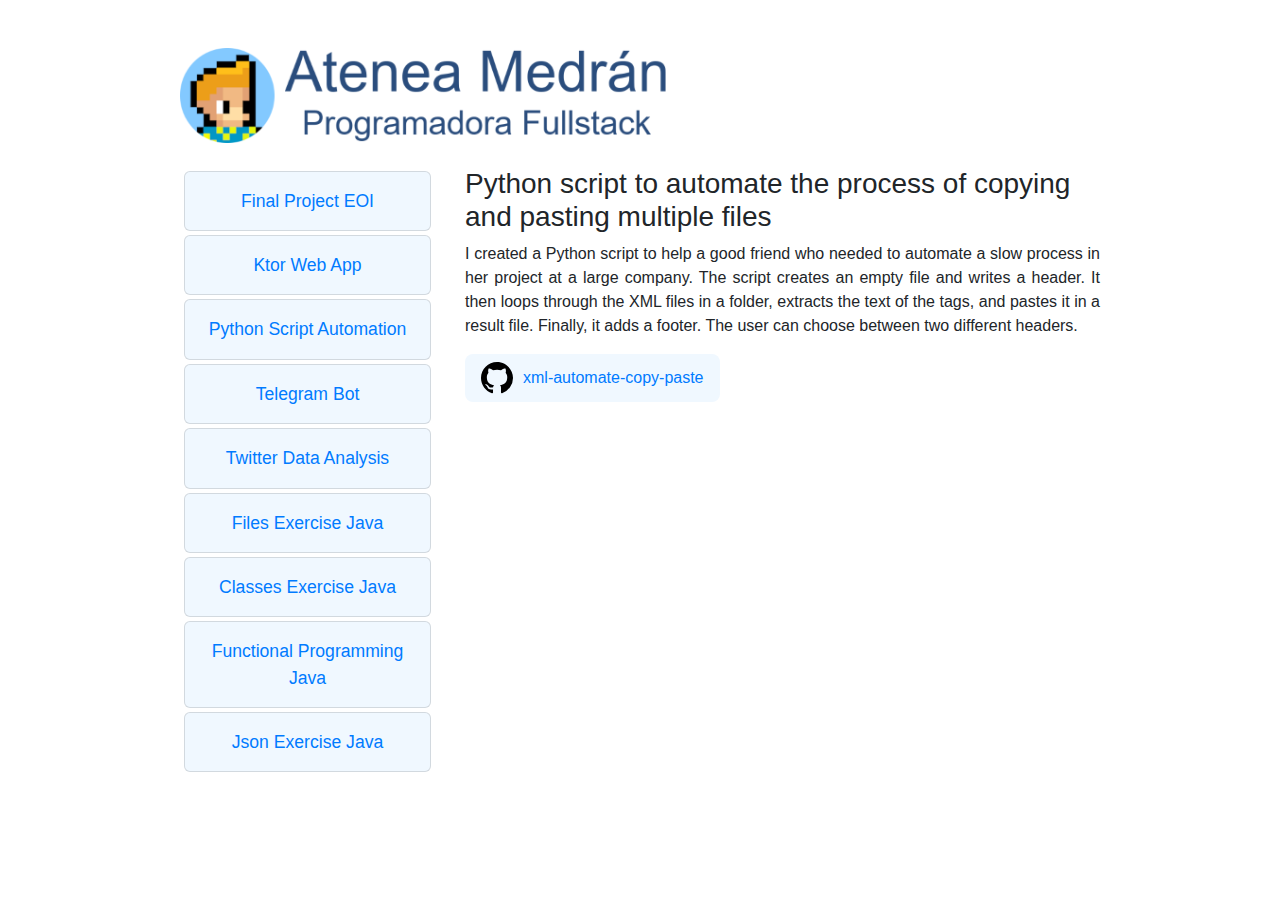
<file: python-scrypt-automation.html>
<!DOCTYPE html>
<html lang="es">

<head>
    <title>Atenea Medrán</title>
    <meta charset="utf-8">
    <meta name="viewport" content="width=device-width, initial-scale=1">

    <!-- CSS -->
    <link rel="icon" href="img/favicon.ico" type="image/x-icon">
    <link rel="stylesheet" href="https://cdn.jsdelivr.net/npm/bootstrap@4.3.1/dist/css/bootstrap.min.css"
        integrity="sha384-ggOyR0iXCbMQv3Xipma34MD+dH/1fQ784/j6cY/iJTQUOhcWr7x9JvoRxT2MZw1T" crossorigin="anonymous">
    <link rel="stylesheet" href="css/index-bootstrap.css">
    <link rel="stylesheet" href="css/custom-button.css">
</head>

<body>
    <div class="container mt-5 mb-4">
        <div class="row">
            <div class="col-6 offset-lg-1">
                <div class="logo">
                    <a href="https://atenea-medran.github.io/">
                        <img id="logo-name-img" src="img/logo-name.png" alt="logo" class="img-fluid">
                    </a>
                </div>
            </div>

            <div class="col-3 d-lg-none offset-1 my-auto">
                <div class="dropdown">
                    <button id="dropdown-button" class="btn btn-primary dropdown-toggle btn-responsive" type="button"
                        data-bs-toggle="dropdown" aria-expanded="false">
                        Projects
                    </button>
                    <ul class="dropdown-menu py-0" aria-labelledby="dropdown-button">
                        <li><a class="dropdown-item" href="proyecto-final-eoi.html">Final Project EOI</a></li>
                        <li><a class="dropdown-item custom-divider" href="historico-precio-luz.html">Ktor Web App</a>
                        </li>
                        <li><a class="dropdown-item custom-divider" href="python-scrypt-automation.html">Python Script
                                Automation</a></li>
                        <li><a class="dropdown-item custom-divider" href="telegram-bot.html">Telegram Bot</a></li>
                        <li><a class="dropdown-item custom-divider" href="twitter-data-analysis.html">Twitter Data
                                Analysis</a></li>
                        <li><a class="dropdown-item custom-divider" href="files-exercise.html">Files Exercise Java</a>
                        </li>
                        <li><a class="dropdown-item custom-divider" href="classes-exercise.html">Classes Exercise
                                Java</a></li>
                        <li><a class="dropdown-item custom-divider"
                                href="functional-programming-exercise.html">Functional Programming Java</a></li>
                        <li><a class="dropdown-item custom-divider" href="json-exercise.html">Json Exercise Java</a>
                        </li>
                    </ul>
                </div>
            </div>
        </div>
    </div>
    <div class="container">
        <div class="row justify-content-center">
            <div id="index" class="col d-none col-lg-3 d-lg-block">
                <a class="card" href="proyecto-final-eoi.html">
                    Final Project EOI
                </a>
                <a class="card" href="historico-precio-luz.html">
                    Ktor Web App
                </a>
                <a class="card" href="python-scrypt-automation.html">
                    Python Script Automation
                </a>
                <a class="card" href="telegram-bot.html">
                    Telegram Bot
                </a>
                <a class="card" href="twitter-data-analysis.html">
                    Twitter Data Analysis
                </a>
                <a class="card" href="files-exercise.html">
                    Files Exercise Java
                </a>
                <a class="card" href="classes-exercise.html">
                    Classes Exercise Java
                </a>
                <a class="card" href="functional-programming-exercise.html">
                    Functional Programming Java
                </a>
                <a class="card" href="json-exercise.html">
                    Json Exercise Java
                </a>
            </div>
            <div class="col-12 col-lg-7">
                <div id="main">
                    <h3>Python script to automate the process of copying and pasting multiple files</h3>
                    <p>I created a Python script to help a good friend who needed to automate a slow process in her
                        project at a
                        large company. The script creates an empty file and writes a header. It then loops through the
                        XML files in
                        a folder, extracts the text of the tags, and pastes
                        it in a result file. Finally, it adds a footer. The user can choose between two different
                        headers.
                    </p>
                    <div>
                        <a id="repository"
                            href="https://github.com/atenea-medran/atenea-medran/tree/main/Portfolio/My%20Projects/xml-automate-copy-paste"
                            target="_blank">
                            <svg id="github-svg" xmlns="http://www.w3.org/2000/svg" class=" bi bi-github"
                                viewBox="0 0 16 16">
                                <path
                                    d="M8 0C3.58 0 0 3.58 0 8c0 3.54 2.29 6.53 5.47 7.59.4.07.55-.17.55-.38 0-.19-.01-.82-.01-1.49-2.01.37-2.53-.49-2.69-.94-.09-.23-.48-.94-.82-1.13-.28-.15-.68-.52-.01-.53.63-.01 1.08.58 1.23.82.72 1.21 1.87.87 2.33.66.07-.52.28-.87.51-1.07-1.78-.2-3.64-.89-3.64-3.95 0-.87.31-1.59.82-2.15-.08-.2-.36-1.02.08-2.12 0 0 .67-.21 2.2.82.64-.18 1.32-.27 2-.27.68 0 1.36.09 2 .27 1.53-1.04 2.2-.82 2.2-.82.44 1.1.16 1.92.08 2.12.51.56.82 1.27.82 2.15 0 3.07-1.87 3.75-3.65 3.95.29.25.54.73.54 1.48 0 1.07-.01 1.93-.01 2.2 0 .21.15.46.55.38A8.012 8.012 0 0 0 16 8c0-4.42-3.58-8-8-8z" />
                            </svg>
                            <p id="repository-text">
                                xml-automate-copy-paste
                            </p>
                        </a>
                    </div>
                    <div class="embed-responsive embed-responsive-16by9">
                        <iframe src="https://www.youtube.com/embed/rXhWfF5gVu0" title="YouTube video player"
                            frameborder="0"
                            allow="accelerometer; autoplay; clipboard-write; encrypted-media; gyroscope; picture-in-picture; web-share"
                            allowfullscreen></iframe>
                    </div>
                </div>
            </div>
        </div>
    </div>

    <script src="https://cdn.jsdelivr.net/npm/bootstrap@5.1.1/dist/js/bootstrap.bundle.min.js"
        integrity="sha384-/bQdsTh/da6pkI1MST/rWKFNjaCP5gBSY4sEBT38Q/9RBh9AH40zEOg7Hlq2THRZ"
        crossorigin="anonymous"></script>

</body>

</html>
</file>
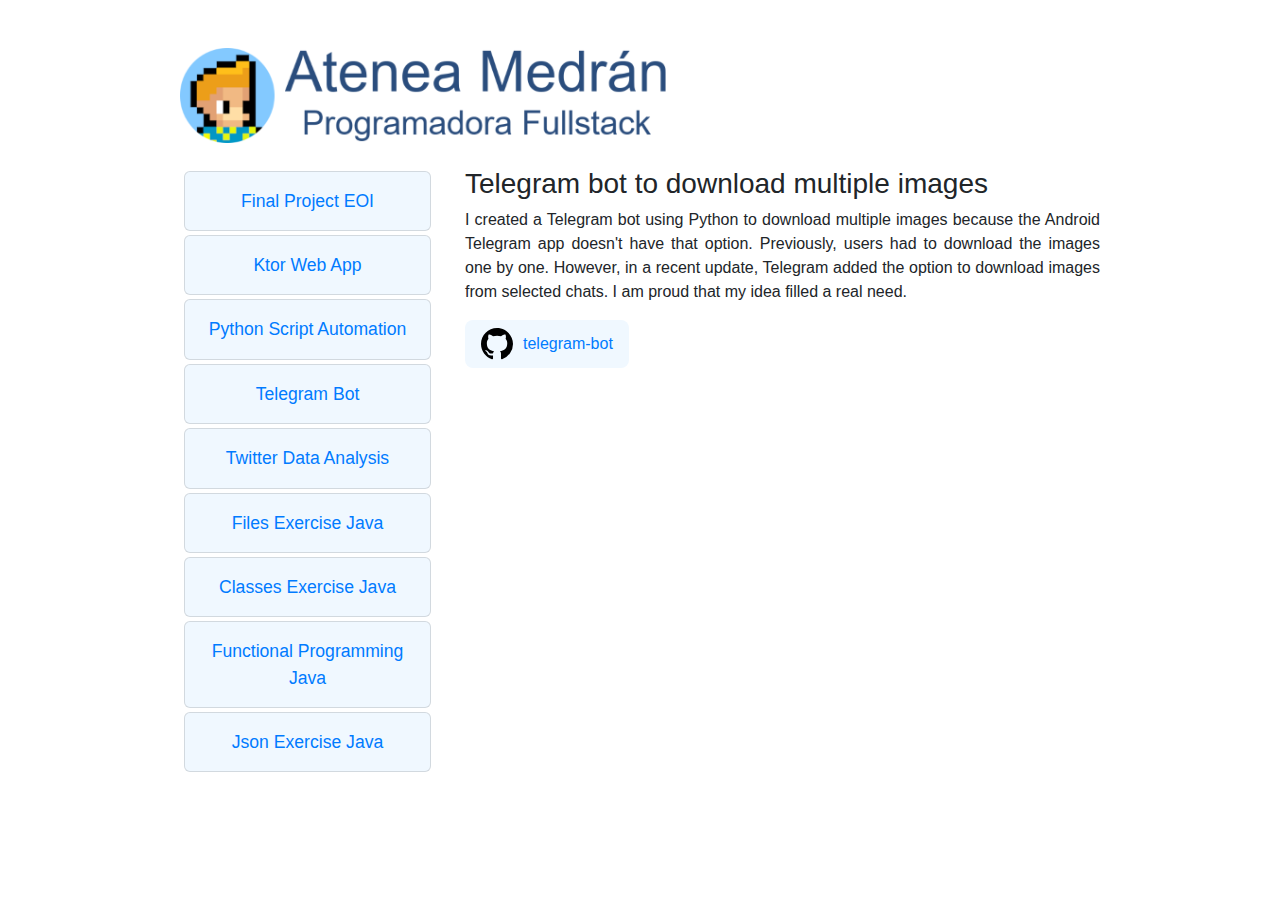
<file: telegram-bot.html>
<!DOCTYPE html>
<html lang="es">

<head>
    <title>Atenea Medrán</title>
    <meta charset="utf-8">
    <meta name="viewport" content="width=device-width, initial-scale=1">

    <!-- CSS -->
    <link rel="icon" href="img/favicon.ico" type="image/x-icon">
    <link rel="stylesheet" href="https://cdn.jsdelivr.net/npm/bootstrap@4.3.1/dist/css/bootstrap.min.css"
        integrity="sha384-ggOyR0iXCbMQv3Xipma34MD+dH/1fQ784/j6cY/iJTQUOhcWr7x9JvoRxT2MZw1T" crossorigin="anonymous">
    <link rel="stylesheet" href="css/index-bootstrap.css">
    <link rel="stylesheet" href="css/custom-button.css">
</head>

<body>
    <div class="container mt-5 mb-4">
        <div class="row">
            <div class="col-6 offset-lg-1">
                <div class="logo">
                    <a href="https://atenea-medran.github.io/">
                        <img id="logo-name-img" src="img/logo-name.png" alt="logo" class="img-fluid">
                    </a>
                </div>
            </div>

            <div class="col-3 d-lg-none offset-1 my-auto">
                <div class="dropdown">
                    <button id="dropdown-button" class="btn btn-primary dropdown-toggle btn-responsive" type="button"
                        data-bs-toggle="dropdown" aria-expanded="false">
                        Projects
                    </button>
                    <ul class="dropdown-menu py-0" aria-labelledby="dropdown-button">
                        <li><a class="dropdown-item" href="proyecto-final-eoi.html">Final Project EOI</a></li>
                        <li><a class="dropdown-item custom-divider" href="historico-precio-luz.html">Ktor Web App</a>
                        </li>
                        <li><a class="dropdown-item custom-divider" href="python-scrypt-automation.html">Python Script
                                Automation</a></li>
                        <li><a class="dropdown-item custom-divider" href="telegram-bot.html">Telegram Bot</a></li>
                        <li><a class="dropdown-item custom-divider" href="twitter-data-analysis.html">Twitter Data
                                Analysis</a></li>
                        <li><a class="dropdown-item custom-divider" href="files-exercise.html">Files Exercise Java</a>
                        </li>
                        <li><a class="dropdown-item custom-divider" href="classes-exercise.html">Classes Exercise
                                Java</a></li>
                        <li><a class="dropdown-item custom-divider"
                                href="functional-programming-exercise.html">Functional Programming Java</a></li>
                        <li><a class="dropdown-item custom-divider" href="json-exercise.html">Json Exercise Java</a>
                        </li>
                    </ul>
                </div>
            </div>
        </div>
    </div>
    <div class="container">
        <div class="row justify-content-center">
            <div id="index" class="col d-none col-lg-3 d-lg-block">
                <a class="card" href="proyecto-final-eoi.html">
                    Final Project EOI
                </a>
                <a class="card" href="historico-precio-luz.html">
                    Ktor Web App
                </a>
                <a class="card" href="python-scrypt-automation.html">
                    Python Script Automation
                </a>
                <a class="card" href="telegram-bot.html">
                    Telegram Bot
                </a>
                <a class="card" href="twitter-data-analysis.html">
                    Twitter Data Analysis
                </a>
                <a class="card" href="files-exercise.html">
                    Files Exercise Java
                </a>
                <a class="card" href="classes-exercise.html">
                    Classes Exercise Java
                </a>
                <a class="card" href="functional-programming-exercise.html">
                    Functional Programming Java
                </a>
                <a class="card" href="json-exercise.html">
                    Json Exercise Java
                </a>
            </div>
            <div class="col-12 col-lg-7">
                <div id="main">
                    <h3>Telegram bot to download multiple images</h3>
                    <p>I created a Telegram bot using Python to download multiple images because the Android Telegram
                        app doesn't
                        have that option. Previously, users had to download the images one by one. However, in a recent
                        update,
                        Telegram added the option to download images from selected chats. I am proud that my idea filled
                        a real
                        need.
                    </p>
                    <div>
                        <a id="repository"
                            href="https://github.com/atenea-medran/atenea-medran/blob/main/Portfolio/My%20Projects/telegram_bot_to_download_multiple_images.ipynb"
                            target="_blank">
                            <svg id="github-svg" xmlns="http://www.w3.org/2000/svg class=" bi bi-github"
                                viewBox="0 0 16 16">
                                <path
                                    d="M8 0C3.58 0 0 3.58 0 8c0 3.54 2.29 6.53 5.47 7.59.4.07.55-.17.55-.38 0-.19-.01-.82-.01-1.49-2.01.37-2.53-.49-2.69-.94-.09-.23-.48-.94-.82-1.13-.28-.15-.68-.52-.01-.53.63-.01 1.08.58 1.23.82.72 1.21 1.87.87 2.33.66.07-.52.28-.87.51-1.07-1.78-.2-3.64-.89-3.64-3.95 0-.87.31-1.59.82-2.15-.08-.2-.36-1.02.08-2.12 0 0 .67-.21 2.2.82.64-.18 1.32-.27 2-.27.68 0 1.36.09 2 .27 1.53-1.04 2.2-.82 2.2-.82.44 1.1.16 1.92.08 2.12.51.56.82 1.27.82 2.15 0 3.07-1.87 3.75-3.65 3.95.29.25.54.73.54 1.48 0 1.07-.01 1.93-.01 2.2 0 .21.15.46.55.38A8.012 8.012 0 0 0 16 8c0-4.42-3.58-8-8-8z" />
                            </svg>
                            <p id="repository-text">
                                telegram-bot
                            </p>
                        </a>
                    </div>
                    <div class="embed-responsive embed-responsive-16by9">
                        <iframe src="https://www.youtube.com/embed/jNR3Qna0I9k" title="YouTube video player"
                            frameborder="0"
                            allow="accelerometer; autoplay; clipboard-write; encrypted-media; gyroscope; picture-in-picture; web-share"
                            allowfullscreen></iframe>
                    </div>
                </div>
            </div>
        </div>
    </div>

    <script src="https://cdn.jsdelivr.net/npm/bootstrap@5.1.1/dist/js/bootstrap.bundle.min.js"
        integrity="sha384-/bQdsTh/da6pkI1MST/rWKFNjaCP5gBSY4sEBT38Q/9RBh9AH40zEOg7Hlq2THRZ"
        crossorigin="anonymous"></script>

</body>

</html>
</file>
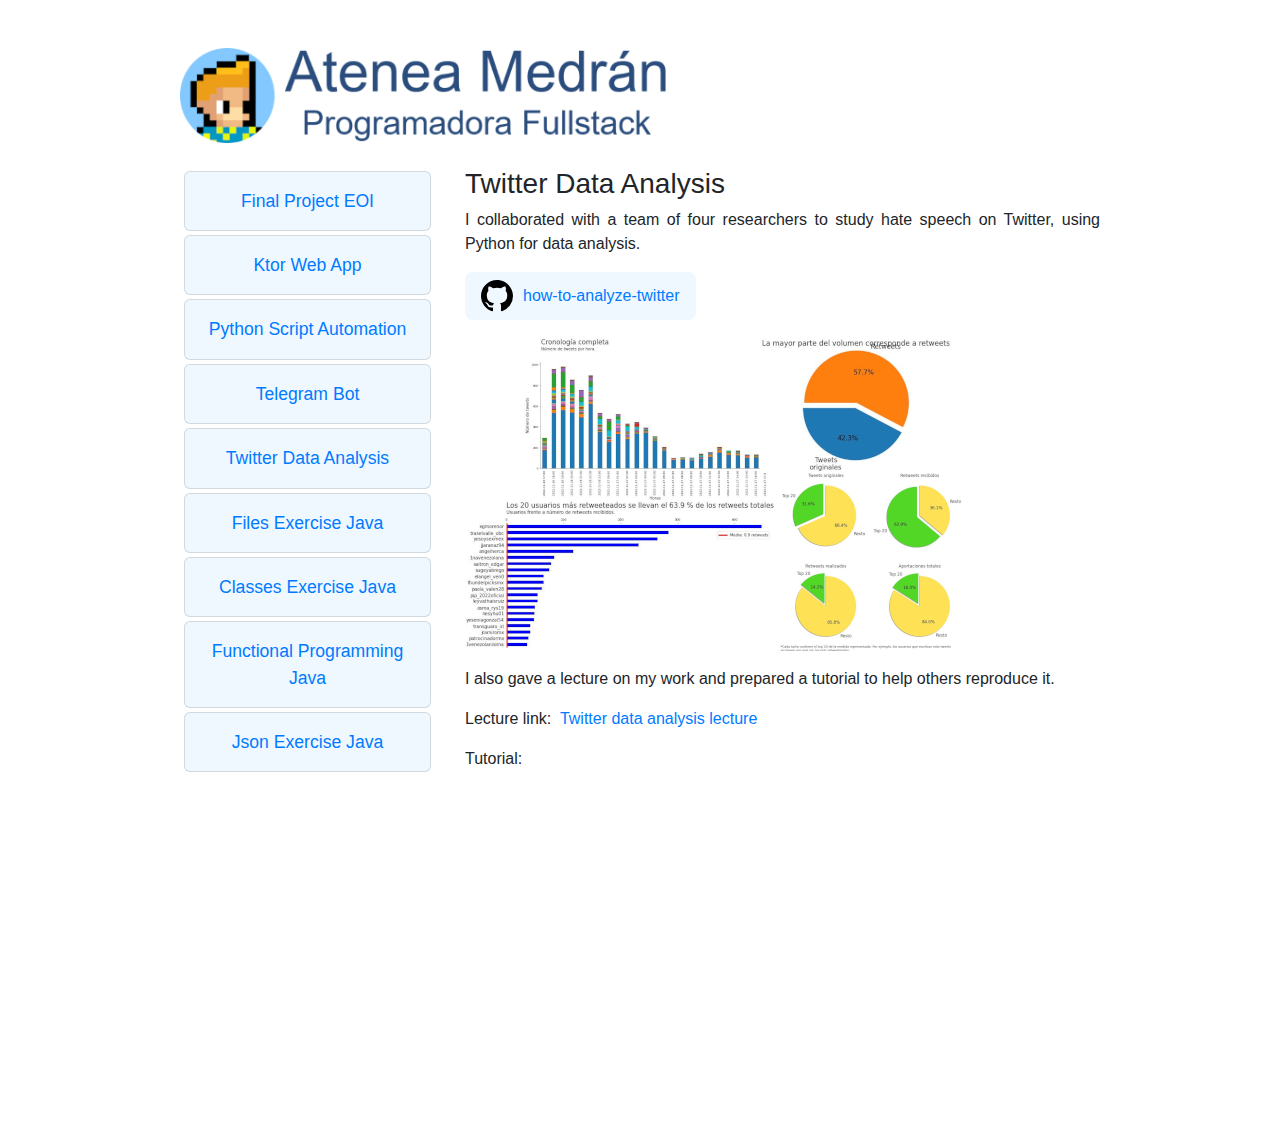
<file: twitter-data-analysis.html>
<!DOCTYPE html>
<html lang="es">

<head>
    <title>Atenea Medrán</title>
    <meta charset="utf-8">
    <meta name="viewport" content="width=device-width, initial-scale=1">

    <!-- CSS -->
    <link rel="icon" href="img/favicon.ico" type="image/x-icon">
    <link rel="stylesheet" href="https://cdn.jsdelivr.net/npm/bootstrap@4.3.1/dist/css/bootstrap.min.css"
        integrity="sha384-ggOyR0iXCbMQv3Xipma34MD+dH/1fQ784/j6cY/iJTQUOhcWr7x9JvoRxT2MZw1T" crossorigin="anonymous">
    <link rel="stylesheet" href="css/index-bootstrap.css">
    <link rel="stylesheet" href="css/custom-button.css">
</head>

<body>
    <div class="container mt-5 mb-4">
        <div class="row">
            <div class="col-6 offset-lg-1">
                <div class="logo">
                    <a href="https://atenea-medran.github.io/">
                        <img id="logo-name-img" src="img/logo-name.png" alt="logo" class="img-fluid">
                    </a>
                </div>
            </div>

            <div class="col-3 d-lg-none offset-1 my-auto">
                <div class="dropdown">
                    <button id="dropdown-button" class="btn btn-primary dropdown-toggle btn-responsive" type="button"
                        data-bs-toggle="dropdown" aria-expanded="false">
                        Projects
                    </button>
                    <ul class="dropdown-menu py-0" aria-labelledby="dropdown-button">
                        <li><a class="dropdown-item" href="proyecto-final-eoi.html">Final Project EOI</a></li>
                        <li><a class="dropdown-item custom-divider" href="historico-precio-luz.html">Ktor Web App</a>
                        </li>
                        <li><a class="dropdown-item custom-divider" href="python-scrypt-automation.html">Python Script
                                Automation</a></li>
                        <li><a class="dropdown-item custom-divider" href="telegram-bot.html">Telegram Bot</a></li>
                        <li><a class="dropdown-item custom-divider" href="twitter-data-analysis.html">Twitter Data
                                Analysis</a></li>
                        <li><a class="dropdown-item custom-divider" href="files-exercise.html">Files Exercise Java</a>
                        </li>
                        <li><a class="dropdown-item custom-divider" href="classes-exercise.html">Classes Exercise
                                Java</a></li>
                        <li><a class="dropdown-item custom-divider"
                                href="functional-programming-exercise.html">Functional Programming Java</a></li>
                        <li><a class="dropdown-item custom-divider" href="json-exercise.html">Json Exercise Java</a>
                        </li>
                    </ul>
                </div>
            </div>
        </div>
    </div>
    <div class="container">
        <div class="row justify-content-center">
            <div id="index" class="col d-none col-lg-3 d-lg-block">
                <a class="card" href="proyecto-final-eoi.html">
                    Final Project EOI
                </a>
                <a class="card" href="historico-precio-luz.html">
                    Ktor Web App
                </a>
                <a class="card" href="python-scrypt-automation.html">
                    Python Script Automation
                </a>
                <a class="card" href="telegram-bot.html">
                    Telegram Bot
                </a>
                <a class="card" href="twitter-data-analysis.html">
                    Twitter Data Analysis
                </a>
                <a class="card" href="files-exercise.html">
                    Files Exercise Java
                </a>
                <a class="card" href="classes-exercise.html">
                    Classes Exercise Java
                </a>
                <a class="card" href="functional-programming-exercise.html">
                    Functional Programming Java
                </a>
                <a class="card" href="json-exercise.html">
                    Json Exercise Java
                </a>
            </div>
            <div class="col-12 col-lg-7">
                <div id="main">
                    <h3>Twitter Data Analysis</h3>
                    <p>I collaborated with a team of four researchers to study hate speech on Twitter, using Python for
                        data
                        analysis.</p>
                    <div>

                        <a id="repository" href="https://github.com/atenea-medran/how-to-analyze-twitter"
                            target="_blank">
                            <svg id="github-svg" xmlns="http://www.w3.org/2000/svg class=" bi bi-github"
                                viewBox="0 0 16 16">
                                <path
                                    d="M8 0C3.58 0 0 3.58 0 8c0 3.54 2.29 6.53 5.47 7.59.4.07.55-.17.55-.38 0-.19-.01-.82-.01-1.49-2.01.37-2.53-.49-2.69-.94-.09-.23-.48-.94-.82-1.13-.28-.15-.68-.52-.01-.53.63-.01 1.08.58 1.23.82.72 1.21 1.87.87 2.33.66.07-.52.28-.87.51-1.07-1.78-.2-3.64-.89-3.64-3.95 0-.87.31-1.59.82-2.15-.08-.2-.36-1.02.08-2.12 0 0 .67-.21 2.2.82.64-.18 1.32-.27 2-.27.68 0 1.36.09 2 .27 1.53-1.04 2.2-.82 2.2-.82.44 1.1.16 1.92.08 2.12.51.56.82 1.27.82 2.15 0 3.07-1.87 3.75-3.65 3.95.29.25.54.73.54 1.48 0 1.07-.01 1.93-.01 2.2 0 .21.15.46.55.38A8.012 8.012 0 0 0 16 8c0-4.42-3.58-8-8-8z" />
                            </svg>
                            <p id="repository-text">
                                how-to-analyze-twitter
                            </p>
                        </a>
                    </div>

                    <img id="graphsImg" src="img/analisis-twitter.png" alt="Four graphs data analysis.">
                    <p>I also gave a lecture on my work and prepared a tutorial to help others reproduce it.
                    <p>Lecture link:&nbsp <a href="https://www.youtube.com/watch?v=79f5YM1MJkw&t=3422s"
                            target="_blank">Twitter
                            data analysis lecture</a></p>

                    </p>
                    <p>Tutorial:</p>
                    <div class="embed-responsive embed-responsive-16by9">
                        <iframe src="https://www.youtube.com/embed/Fb5ZsmasuVw" title="YouTube video player"
                            frameborder="0"
                            allow="accelerometer; autoplay; clipboard-write; encrypted-media; gyroscope; picture-in-picture; web-share"
                            allowfullscreen></iframe>
                    </div>
                </div>
            </div>
        </div>
    </div>

    <script src="https://cdn.jsdelivr.net/npm/bootstrap@5.1.1/dist/js/bootstrap.bundle.min.js"
        integrity="sha384-/bQdsTh/da6pkI1MST/rWKFNjaCP5gBSY4sEBT38Q/9RBh9AH40zEOg7Hlq2THRZ"
        crossorigin="anonymous"></script>

</body>

</html>
</file>
<file: css/custom-button.css>
/* Small devices (landscape phones, 576px and up) */
@media (min-width: 576px) {
    .btn-responsive {
      font-size: 1rem;
      padding: 0.5rem 1rem;
    }
  }
  
  /* Medium devices (tablets, 768px and up) */
  @media (min-width: 768px) {
    .btn-responsive {
      font-size: 1.25rem;
      padding: 0.75rem 1.5rem;
    }
  }
  
  /* Large devices (desktops, 992px and up) */
  @media (min-width: 992px) {
    .btn-responsive {
      font-size: 1.5rem;
      padding: 1rem 2rem;
    }
  }
</file>
